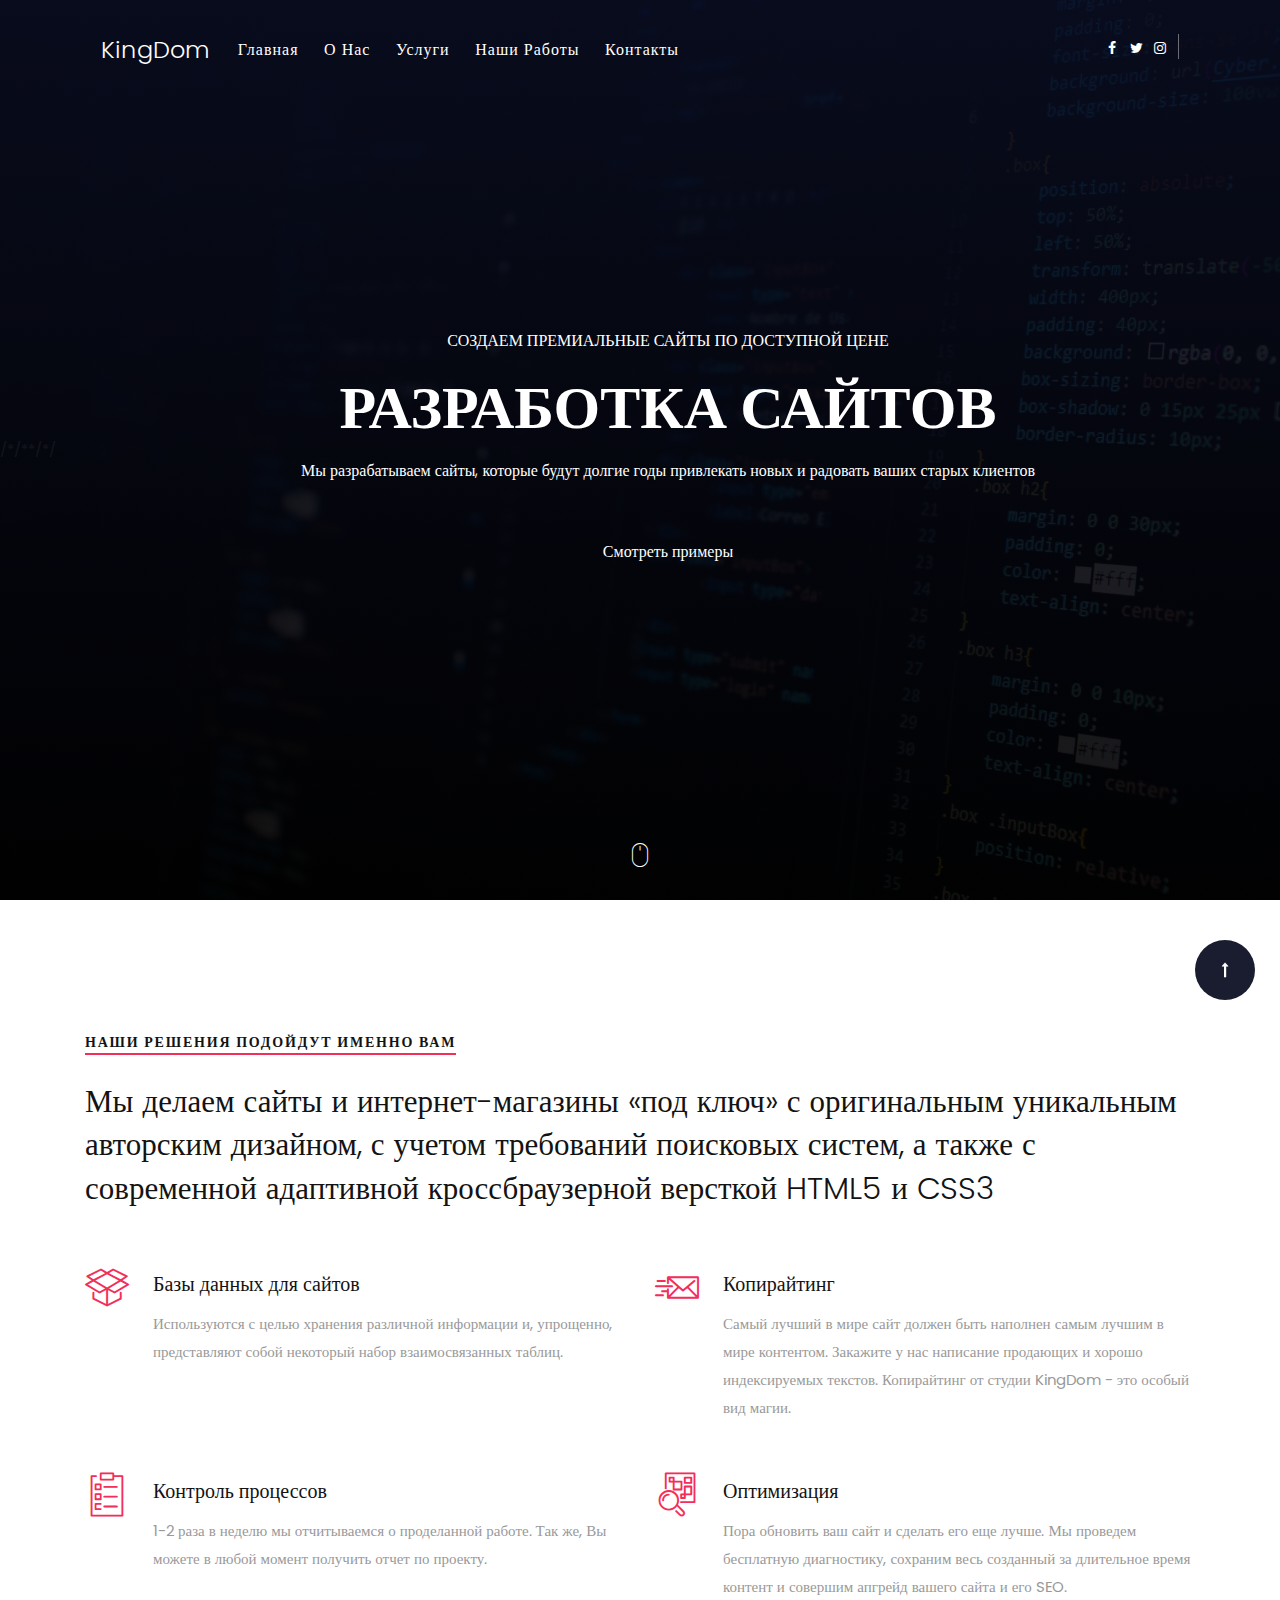
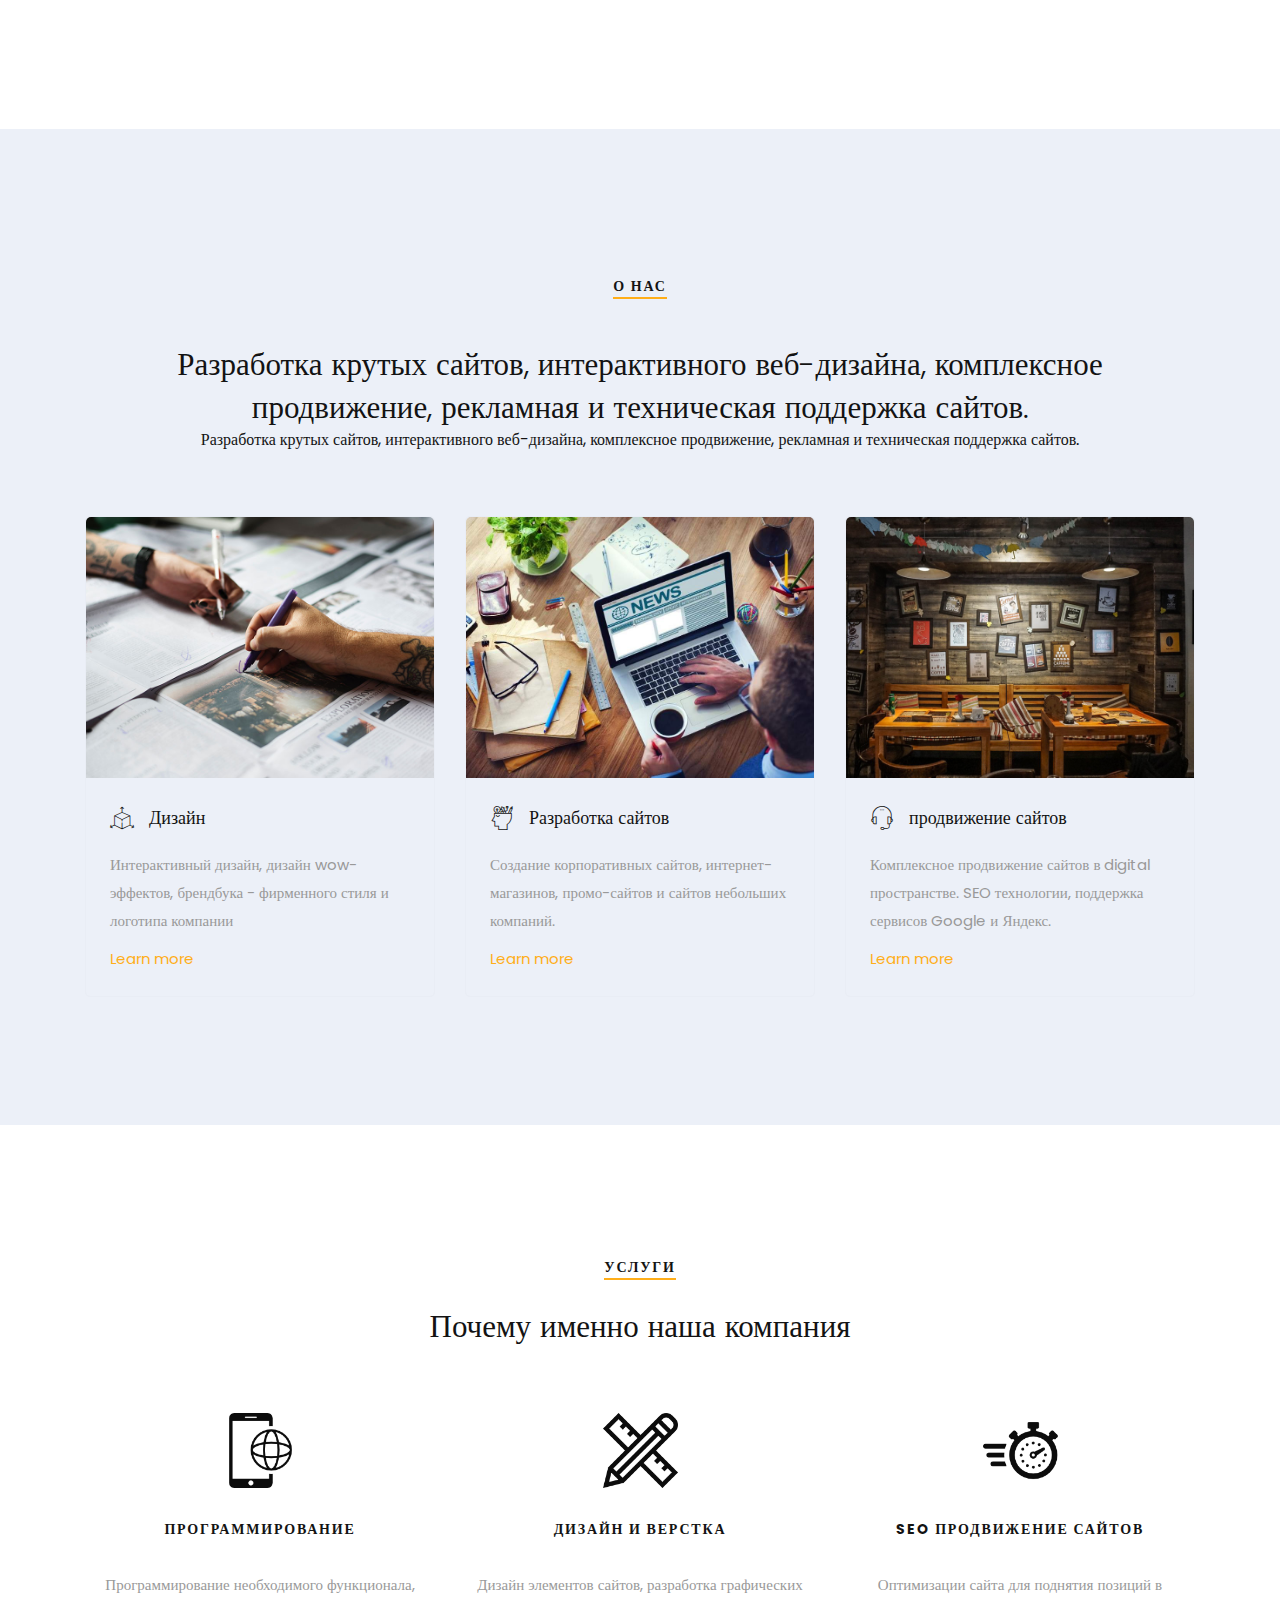
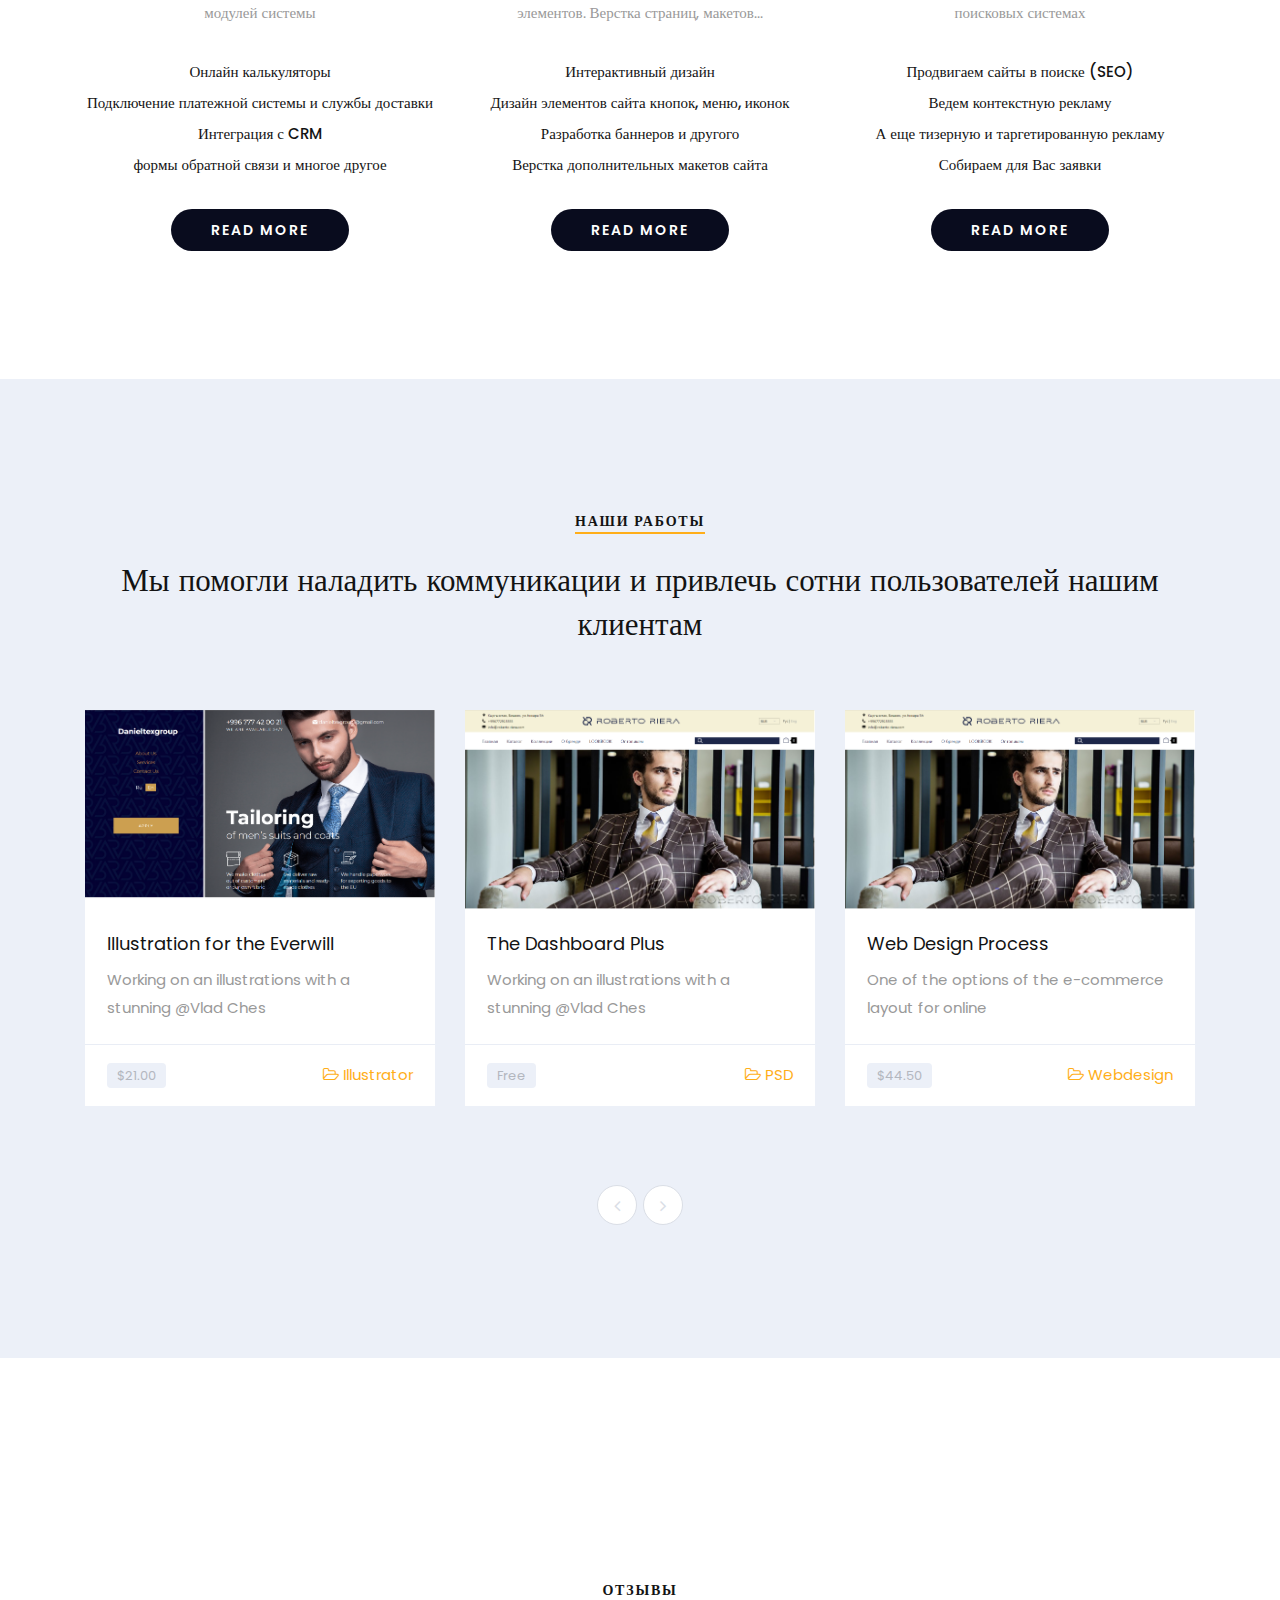
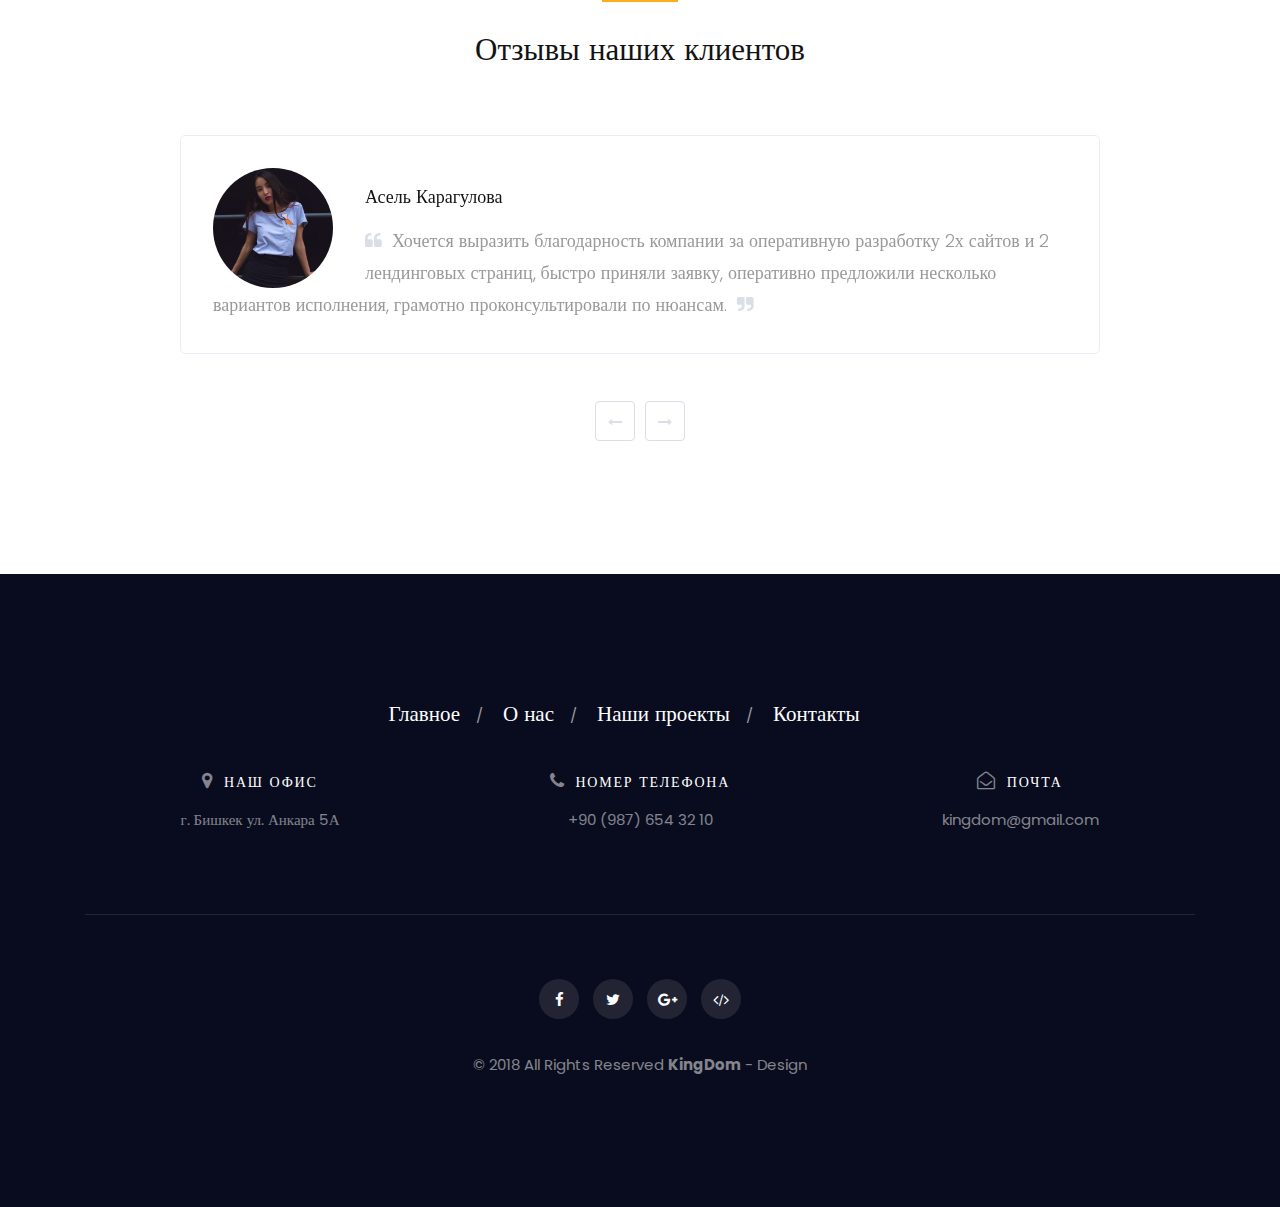
<file: index.html>
<!DOCTYPE html>
<html lang="en">

    <!-- Basic -->
    <meta charset="utf-8">
    <meta http-equiv="X-UA-Compatible" content="IE=edge">
    
    <!-- Mobile Metas -->
    <meta name="viewport" content="width=device-width, initial-scale=1, shrink-to-fit=no">
    
    <!-- Site Metas -->
    <title>KingDom</title>
    <meta name="keywords" content="">
    <meta name="description" content="">
    <meta name="author" content="">
    
    <!-- Site Icons -->
    <link rel="shortcut icon" href="images/favicon.ico" type="image/x-icon" />
    <link rel="apple-touch-icon" href="images/apple-touch-icon.png">
        <!-- All core CSS -->
    <link href="css/bootstrap.css" rel="stylesheet">
    <link href="css/font-awesome.min.css" rel="stylesheet">
    <link href="css/all.css" rel="stylesheet">
    <link href="style.css" rel="stylesheet">
    <link href="css/responsive.css" rel="stylesheet">
    <link href="css/colors.css" rel="stylesheet">

</head>
<body>

    <div id="wrapper">
        <header id="header" class="header transparent-header">
            <div class="container">
                <nav class="navbar navbar-toggleable-md navbar-inverse yamm" id="slide-nav">
                    <a class="navbar-brand" href="/">KingDom</a>
                    <button class="navbar-toggler navbar-toggler-right" type="button" data-toggle="collapse" data-target="#navbarTopMenu"
                        aria-controls="navbarTopMenu" aria-expanded="false" aria-label="Toggle navigation">
                        <span class="navbar-toggler-icon"></span>
                    </button>
                    <div class="collapse navbar-collapse" id="navbarTopMenu">
                        <ul class="navbar-nav mr-auto mt-2 mt-md-auto">
                            <li><a class="nav-link" href="#Home">Главная</a></li>
                            <li><a class="nav-link" href="#first-section">О нас</a></li>
                            <li><a class="nav-link" href="#Services">Услуги</a></li>
                            <li><a class="nav-link" href="#Our-works">Наши работы</a></li>
                            <li><a class="nav-link" href="/ourSite/templates/contacts.html">Контакты</a></li>
                        </ul>
                        <div class="nav navbar-nav ml-auto hidden-md-down hidden-sm-down hidden-xs-down">
                            <div class="head-social">
                                <a href="#" title="Facebook"><i class="fa fa-facebook"></i></a>              
                                <a href="#" title="Twitter"><i class="fa fa-twitter"></i></a>
                                <a href="#" title="Instagram"><i class="fa fa-instagram"></i></a>
                            </div>
                        </div>
                    </div>
                </nav>
            </div><!--/.container inside nav-->
        </header>

        <section class="hero" id="Home">
            /*/*<div class="magnifier grd3"></div>*/*/
            <div class="container">
                <div class="hero-desc">
                    <div class="row">
                        <div class="col-md-12">
                            <h6>СОЗДАЕМ ПРЕМИАЛЬНЫЕ САЙТЫ ПО ДОСТУПНОЙ ЦЕНЕ</h6>
                            <h2>РАЗРАБОТКА САЙТОВ</h2>
                            <p class="lead">Мы разрабатываем сайты, которые будут долгие годы привлекать новых и радовать ваших старых клиентов</p>
                            <a href="#first-section" class="btn btn-light">Смотреть примеры</a>
                        </div>
                    </div>
                </div>
            </div>
            <a href="#first-section" class="bottom-button"><i class="flaticon-mouse"></i></a>

            <div class="top-message alert grd5">
                <div class="container">
                    <div class="row">
                    </div><!-- end row -->
                </div><!-- end container -->
            </div><!-- end top-message -->
        </section><!-- end section -->

        <section class="section">
            <div class="container">
                <div class="section-title cpurple text-left">
                    <h4>Наши решения подойдут именно вам</h4>
                    <h2>Мы делаем сайты и интернет-магазины «под ключ» с оригинальным уникальным авторским дизайном, с учетом требований
                    поисковых систем, а также с современной адаптивной кроссбраузерной версткой HTML5 и CSS3</h2>
                </div><!-- end section-title -->

                <div class="row">
                    <div class="col-lg-6 col-md-6 col-sm-12 col-xs-12">
                        <div class="media service-style-03">
                            <i class="d-flex mr-4 flaticon-open-box"></i>
                            <div class="media-body">
                                <h5 class="mt-0">Базы данных для сайтов</h5>
                                <p>Используются с целью хранения различной информации и, упрощенно, представляют собой некоторый набор взаимосвязанных
                                таблиц.</p>
                            </div><!-- end media-body -->
                        </div><!-- end media -->
                    </div><!-- end col -->

                    <div class="col-lg-6 col-md-6 col-sm-12 col-xs-12">
                        <div class="media service-style-03 mobmartop30">
                            <i class="d-flex mr-4 flaticon-mail-send"></i>
                            <div class="media-body">
                                <h5 class="mt-0">Копирайтинг</h5>
                                <p>Самый лучший в мире сайт должен быть наполнен самым лучшим в мире контентом. Закажите у нас написание продающих и хорошо
                                индексируемых текстов. Копирайтинг от студии KingDom - это особый вид магии.</p>
                            </div><!-- end media-body -->
                        </div><!-- end media -->
                    </div><!-- end col -->
                </div><!-- end row -->

                <hr class="invis1">

                <div class="row">
                    <div class="col-lg-6 col-md-6 col-sm-12 col-xs-12">
                        <div class="media service-style-03">
                            <i class="d-flex mr-4 flaticon-check-list"></i>
                            <div class="media-body">
                                <h5 class="mt-0">Контроль процессов</h5>
                                <p>1-2 раза в неделю мы отчитываемся о проделанной работе. Так же, Вы можете в любой момент получить отчет по проекту.</p>
                            </div><!-- end media-body -->
                        </div><!-- end media -->
                    </div><!-- end col -->

                    <div class="col-lg-6 col-md-6 col-sm-12 col-xs-12">
                        <div class="media service-style-03 mobmartop30">
                            <i class="d-flex mr-4 flaticon-qr-code"></i>
                            <div class="media-body">
                                <h5 class="mt-0">Оптимизация</h5>
                                <p>Пора обновить ваш сайт и сделать его еще лучше. Мы проведем бесплатную диагностику, сохраним весь созданный за
                                длительное время контент и совершим апгрейд вашего сайта и его SEO.</p>
                            </div><!-- end media-body -->
                        </div><!-- end media -->
                    </div><!-- end col -->
                </div><!-- end row -->
            </div><!-- end container -->
        </section><!-- end section -->

        <section id="first-section" class="section lb">
            <div class="container">
                <div class="section-title text-center">
                    <h4 style="margin: 20px">О нас</h4>
                    <h2>Разработка крутых сайтов, интерактивного веб-дизайна, комплексное продвижение, рекламная и техническая поддержка сайтов.</h2>
                    <h6>Разработка крутых сайтов, интерактивного веб-дизайна, комплексное продвижение, рекламная и техническая поддержка сайтов.</h6>
                </div><!-- end section-title -->

                <div class="row">
                    <div class="col-md-4">
                        <div class="service-style-01">
                            <img src="images/about-1.jpg" alt="" class="img-fluid">
                            <div class="service-desc-01">
                                <a href="/templates/contacts.html"><h4><i class="flaticon-3d"></i> Дизайн</h4></a>
                                <p>Интерактивный дизайн, дизайн wow-эффектов, брендбука - фирменного стиля и логотипа компании </p>
                                <a href="/templates/contacts.html" class="readmore">Learn more</a>
                            </div>
                        </div><!-- end service-style-01 -->
                    </div><!-- end col -->

                    <div class="col-md-4 mobmar30">
                        <div class="service-style-01">
                            <img src="images/about-2.jpg" alt="" class="img-fluid">
                            <div class="service-desc-01">
                                <a href="/templates/contacts.html"><h4><i class="flaticon-idea"></i> Разработка сайтов</h4></a>
                                <p>Создание корпоративных сайтов, интернет-магазинов, промо-сайтов и сайтов небольших компаний.</p>
                                <a href="/templates/contacts.html" class="readmore">Learn more</a>
                            </div><!-- end service-style-01 -->
                        </div>
                    </div>

                    <div class="col-md-4">
                        <div class="service-style-01">
                            <img src="images/about-3.jpg" alt="" class="img-fluid">
                            <div class="service-desc-01">
                                <a href="/templates/contacts.html"><h4><i class="flaticon-support"></i> продвижение сайтов</h4></a>
                                <p>Комплексное продвижение сайтов в digital пространстве. SEO технологии, поддержка сервисов Google и Яндекс. </p>
                                <a href="/templates/contacts.html" class="readmore">Learn more</a>                            
                            </div><!-- end service-desc-01 -->
                        </div><!-- end service-style-01 -->
                    </div><!-- end col -->
                </div><!-- end row -->
            </div><!-- end container -->
        </section><!-- end section -->

        <section class="section" id="Services">
            <div class="container">
                <div class="section-title text-center">
                    <h4>Услуги</h4>
                    <h2>Почему именно наша компания</h2>
                </div><!-- end section-title -->
                <div class="row align-items-center">
                    <div class="col-md-4">
                        <div class="service-box text-center">
                            <img src="images/icons/icon_01.png" alt="" class="img-fluid">
                            <h4>Программирование</h4>
                            <p>Программирование необходимого функционала, модулей системы</p>

                            <ul>
                                <li>Онлайн калькуляторы</li>
                                <li>Подключение платежной системы и службы доставки</li>
                                <li>Интеграция с CRM</li>
                                <li>формы обратной связи и многое другое</li>
                            </ul>

                            <a href="#" class="btn btn-primary btn-sm withradius secbtn withicon">Read more <i class="fa fa-long-arrow-right"></i></a>
                        </div><!-- end box -->
                    </div><!-- end col -->

                    <div class="col-md-4 mobmar30">
                        <div class="service-box text-center">
                            <img src="images/icons/icon_02.png" alt="" class="img-fluid">
                            <h4>Дизайн и верстка</h4>
                            <p>Дизайн элементов сайтов, разработка графических элементов. Верстка страниц, макетов...</p>

                            <ul>
                                <li>Интерактивный дизайн</li>
                                <li>Дизайн элементов сайта кнопок, меню, иконок</li>
                                <li>Разработка баннеров и другого</li>
                                <li>Верстка дополнительных макетов сайта</li>    
                            </ul>

                            <a href="#" class="btn btn-primary btn-sm withradius secbtn withicon">Read more <i class="fa fa-long-arrow-right"></i></a>
                        </div><!-- end box -->
                    </div><!-- end col -->

                    <div class="col-md-4">
                        <div class="service-box text-center">
                            <img src="images/icons/icon_03.png" alt="" class="img-fluid">
                            <h4>SEO продвижение сайтов</h4>
                            <p>Оптимизации сайта для поднятия позиций в поисковых системах</p>
                            <ul>
                                <li>Продвигаем сайты в поиске (SEO)​</li>
                                <li>Ведем контекстную рекламу​</li>
                                <li>А еще тизерную и таргетированную рекламу​</li>
                                <li>Собираем для Вас заявки</li>
                            </ul>

                            <a href="#" class="btn btn-primary btn-sm withradius secbtn withicon">Read more <i class="fa fa-long-arrow-right"></i></a>
                        </div><!-- end box -->
                    </div><!-- end col -->
                </div><!-- end row -->
            </div><!-- end container -->
        </section><!-- end section -->

        <!-- <section class="section bt littlepad">
            <div class="container">
                <div class="row align-items-center">
                    <div class="col-md-5">
                        <div class="screen-normal wow slideInLeft">
                            <img src="upload/device_02.png" alt="" class="img-fluid">
                        </div>
                    </div>

                    <div class="col-md-7 mobmartop30">
                        <div class="tagline-v2 padleft30">
                            <h3>Take a Look Around our Outstanding Examples</h3>
                            <p>We designed the most suitable module positions specific to your website needs. Edit your website in just a few steps. All control is in your hands.</p>
                            <a href="#" class="btn btn-gradient grd4 withradius secbtn withicon">See more examples <i class="fa fa-long-arrow-right"></i></a>
                        </div>
                    </div>
                </div>
            </div>
        </section> -->

        <section class="section lb" id="Our-works">
            <div class="container">
                <div class="section-title text-center">
                    <h4>Наши работы</h4>
                    <h2>Мы помогли наладить коммуникации и привлечь сотни пользователей нашим клиентам</h2>
                </div><!-- end section-title -->

                <div id="works_01" class="owl-carousel owl-theme owl-style-02">
                    <div class="owl-work-item">
                        <div class="portfolio-ver-01">
                            <div class="media-element">
                                <img src="images/works-1.jpg" alt="" class="img-fluid">
                            </div><!-- end media -->
                            <div class="portfolio-details"> 
                                <h4><a href="#">Illustration for the Everwill </a></h4>
                                <p>Working on an illustrations with a stunning @Vlad Ches</p>
                            </div><!-- end details -->
                            <div class="portfolio-meta clearfix">
                                <div class="float-left">
                                    <mark>$21.00</mark>
                                </div>
                                <div class="float-right">
                                    <a href="#"><i class="fa fa-folder-open-o"></i> Illustrator</a>
                                </div>
                            </div><!-- end meta -->
                        </div><!-- end portfolio-ver -->
                    </div><!-- end col -->

                    <div class="owl-work-item">
                        <div class="portfolio-ver-01">
                            <div class="media-element">
                                <img src="images/works-2.jpg" alt="" class="img-fluid">
                            </div><!-- end media -->
                            <div class="portfolio-details"> 
                                <h4><a href="#">The Dashboard Plus</a></h4>
                                <p>Working on an illustrations with a stunning @Vlad Ches</p>
                            </div><!-- end details -->
                            <div class="portfolio-meta clearfix">
                                <div class="float-left">
                                    <mark>Free</mark>
                                </div>
                                <div class="float-right">
                                    <a href="#"><i class="fa fa-folder-open-o"></i> PSD</a>
                                </div>
                            </div><!-- end meta -->
                        </div><!-- end portfolio-ver -->
                    </div><!-- end col -->

                    <div class="owl-work-item">
                        <div class="portfolio-ver-01">
                            <div class="media-element">
                                <img src="images/works-2.jpg" alt="" class="img-fluid">
                            </div><!-- end media -->
                            <div class="portfolio-details"> 
                                <h4><a href="#">Web Design Process</a></h4>
                                <p>One of the options of the e-commerce layout for online</p>
                            </div><!-- end details -->
                            <div class="portfolio-meta clearfix">
                                <div class="float-left">
                                    <mark>$44.50</mark>
                                </div>
                                <div class="float-right">
                                    <a href="#"><i class="fa fa-folder-open-o"></i> Webdesign</a>
                                </div>
                            </div><!-- end meta -->
                        </div><!-- end portfolio-ver -->
                    </div><!-- end col -->

                    <div class="owl-work-item">
                        <div class="portfolio-ver-01">
                            <div class="media-element">
                                <img src="upload/work_01.jpg" alt="" class="img-fluid">
                            </div><!-- end media -->
                            <div class="portfolio-details"> 
                                <h4><a href="#">Illustration for the Everwill </a></h4>
                                <p>Working on an illustrations with a stunning @Vlad Ches</p>
                            </div><!-- end details -->
                            <div class="portfolio-meta clearfix">
                                <div class="float-left">
                                    <mark>$21.00</mark>
                                </div>
                                <div class="float-right">
                                    <a href="#"><i class="fa fa-folder-open-o"></i> Illustrator</a>
                                </div>
                            </div><!-- end meta -->
                        </div><!-- end portfolio-ver -->
                    </div><!-- end col -->

                    <div class="owl-work-item">
                        <div class="portfolio-ver-01">
                            <div class="media-element">
                                <img src="upload/work_02.jpg" alt="" class="img-fluid">
                            </div><!-- end media -->
                            <div class="portfolio-details"> 
                                <h4><a href="#">The Dashboard Plus</a></h4>
                                <p>Working on an illustrations with a stunning @Vlad Ches</p>
                            </div><!-- end details -->
                            <div class="portfolio-meta clearfix">
                                <div class="float-left">
                                    <mark>Free</mark>
                                </div>
                                <div class="float-right">
                                    <a href="#"><i class="fa fa-folder-open-o"></i> PSD</a>
                                </div>
                            </div><!-- end meta -->
                        </div><!-- end portfolio-ver -->
                    </div><!-- end col -->

                    <div class="owl-work-item">
                        <div class="portfolio-ver-01">
                            <div class="media-element">
                                <img src="upload/work_03.jpg" alt="" class="img-fluid">
                            </div><!-- end media -->
                            <div class="portfolio-details"> 
                                <h4><a href="#">Web Design Process</a></h4>
                                <p>One of the options of the e-commerce layout for online</p>
                            </div><!-- end details -->
                            <div class="portfolio-meta clearfix">
                                <div class="float-left">
                                    <mark>$21.00</mark>
                                </div>
                                <div class="float-right">
                                    <a href="#"><i class="fa fa-folder-open-o"></i> Webdesign</a>
                                </div>
                            </div><!-- end meta -->
                        </div><!-- end portfolio-ver -->
                    </div><!-- end col -->                    
                </div><!-- end row -->
            </div><!-- end container -->
        </section><!-- end section -->
<!-- 
        <section class="section big-title-area parallax-off" style="background-image: url(upload/parallax_01.jpg);">
            <div class="container">
                <div class="parallax-desc text-center">
                    <div class="row align-items-center">
                        <div class="col-md-8 offset-md-2">
                            <h2>Watch the video & learn why Micrology ideal solution for you</h2>
                            <p class="lead"> Who says customization has to be complicated? Choose from more than 250+ components that are beautifully designed and ready to use. </p>
                            <a href="//www.youtube.com/watch?v=3TC38Ao8h8o" data-lity class="playbutton"><i class="fa fa-play"></i> <small>Micrology Offical Video on Youtube</small></a>
                        </div>
                    </div>
                </div>
            </div>
        </section>
-->

        <!-- <section class="section">
            <div class="container">
                <div class="row align-items-center">
                    <div class="col-md-7">
                        <div class="screen-normal wow slideInLeft">
                            <img src="upload/screen_03.jpg" alt="" class="img-fluid">
                        </div>
                    </div>
                    <div class="col-md-5 mobmartop30">
                        <div class="tagline-v2 padleft30">
                            <h3>is a creative company specializing in the web design and graphic design industry</h3>
                            <p>We designed the most suitable module positions specific to your website needs. Edit your website in just a few steps. All control is in your hands.</p>
                            <a href="#" class="btn btn-orange withradius secbtn withicon">See more examples <i class="fa fa-long-arrow-right"></i></a>
                        </div>
                    </div>
                </div>
            </div>
        </section> -->

        <section class="section">
            <div class="container">
                <!-- <div class="row">
                    <div class="col-md-10 offset-md-1">
                        <div class="message-box grd4 absolute-widget text-center lightcolor">
                            <h3>Daily web graphic design inspirations</h3>
                            <p>We have profitable projects that will interest you if you are an employer or a professional freelancer web designers!</p>
                            <a href="#" class="btn btn-transparent">Opened Jobs</a>
                        </div>
                    </div>
                </div> -->

                <hr class="invis2">

                <div class="section-title text-center">
                    <h4>Отзывы</h4>
                    <h2>Отзывы наших клиентов</h2>
                </div><!-- end section-title -->

                <div class="row">
                    <div class="col-md-10 offset-md-1">
                        <div id="testimonial_01" class="owl-carousel owl-theme owl-style-01">
                            <div class="testi-style-01 clearfix">    
                                <img src="images/ava-1.jpg" alt="" class="img-fluid rounded-circle float-left">
                                <h4>Асель Карагулова</h4>
                                <p>Хочется выразить благодарность компании за оперативную разработку 2х сайтов и 2 лендинговых страниц, быстро приняли
                                заявку, оперативно предложили несколько вариантов исполнения, грамотно проконсультировали по нюансам.</p>
                            </div><!-- end testimonial -->

                            <div class="testi-style-01 clearfix">    
                                <img src="images/ava-2.jpg" alt="" class="img-fluid rounded-circle float-left">
                                <h4>Айкол Рыспек <small>danieltexgroup.com <a href="http://danieltexgroup.com/" title="visit website"><i class="fa fa-link"></i></a></small></h4>
                                <p>Ребята предлагаю оптимальное решение для тех, кто знает чего хочет. Быстро создают страницы и молниеносно реагируют на
                                изменения. </p>
                            </div><!-- end testimonial -->

                            <div class="testi-style-01 clearfix">    
                                <img src="images/ava-3.jpg" alt="" class="img-fluid rounded-circle float-left">
                                <h4>Айдана Жунусова</h4>
                                <p>Огромная благодарность Беке за прекрасный сайт Roberto-Rierra.com! Специалист высокого класса, профессионал своего дела.
                                Приятно работать с человеком, способным воплотить все твои идеи в реальность. Для Олега нет ничего невозможного, если у
                                Вас есть задумка, она обязательно воплотится в жизнь!</p>
                            </div><!-- end testimonial -->

                        </div><!-- end owl -->
                    </div><!-- end col -->
                </div><!-- end row -->
            </div><!-- end container -->
        </section><!-- end section -->

        <footer class="footer section" id="Contact">
            <div class="container"> 
                <div class="row align-items-center">
                    <!-- <div class="col-md-4">
                        <div class="widget">
                            <a href="index.html" title=""><img src="images/flogo.png" class="footer-logo" alt=""></a>
                            <h4 class="widget-title">
                                О KingDom
                            </h4>
                            <div class="about-widget">
                                <p>Наша студия занимается разработкой веб приложений, 
                                   лендингов, дизайном интерфейса.
                                </p>
                            </div>
                        </div>
                    </div> -->
                    <div class="col-md mobmartop30 text-center">
                        <div class="widget">
                            <div class="footer-links">
                                <nav class="foot-link">
                                    <ul>
                                        <li><a href="#header">Главное</a></li>
                                        <li><a href="#first-section">О нас</a></li>
                                        <li><a href="#Our-works">Наши проекты</a></li>
                                        <li><a href="#">Контакты</a></li>
                                    </ul>
                                </nav><!-- end foot -->
                            </div><!-- end links -->

                            <div class="widget">
                                <div class="contact-widget">
                                    <div class="row">
                                        <div class="col-md-4">
                                            <h4 class="widget-title">
                                                <i class="fa fa-map-marker"></i> Наш офис
                                            </h4>  
                                            <p>г. Бишкек ул. Анкара 5А</p>
                                        </div><!-- end col -->

                                        <div class="col-md-4">
                                            <h4 class="widget-title">
                                                <i class="fa fa-phone"></i> Номер телефона
                                            </h4>  
                                            <p>+90 (987) 654 32 10</p>
                                        </div><!-- end col -->

                                        <div class="col-md-4">
                                            <h4 class="widget-title">
                                                <i class="fa fa-envelope-open-o"></i>  Почта
                                            </h4>  
                                            <p>kingdom@gmail.com</p>
                                        </div><!-- end col -->
                                    </div><!-- end row -->
                                </div><!-- end contact-widget -->
                            </div><!-- end widget -->
                        </div><!-- end widget -->
                    </div><!-- end col -->
                </div><!-- end row -->

                <div class="row">
                    <div class="col-md-12 text-center">
                        <div class="footer-social">
                            <div itemscope="" itemtype="http://schema.org/Organization">
                                <a class="social-icon" target="_blank" itemprop="sameAs" href="https://www.facebook.com/htmldotdesign/"><i class="fa fa-facebook"></i></a>
                                <a class="social-icon" target="_blank" itemprop="sameAs" href="https://www.twitter.com/htmldotdesign/"><i class="fa fa-twitter"></i></a>
                                <a class="social-icon" target="_blank" itemprop="sameAs" href="https://plus.google.com/+htmldesign"><i class="fa fa-google-plus"></i></a>
                                <a class="social-icon" target="_blank" itemprop="sameAs" href="https://www.freelancer.com/u/JollyINC"><i class="fa fa-code"></i></a>
                            </div>
                        </div>
                        <div class="footer-copy">
                            <p>© 2018 All Rights Reserved <a href="#"><strong>KingDom</strong></a> - Design<a href="http://index.html"></a></p>
                        </div><!-- end copy -->
                    </div><!-- end col -->
                </div><!-- end row -->
            </div><!-- end container -->
        </footer><!-- end footer -->
    </div><!-- end wrapper -->

    <div class="dmtop"><i class="fa fa-long-arrow-up"></i></div>

    <!-- Core JavaScript
    ================================================== -->
    <script src="js/jquery.min.js"></script>
    <script src="js/bootstrap.min.js"></script>
    <script src="js/all.js"></script>
    <script src="js/custom.js"></script>

</body>
</html>
</file>
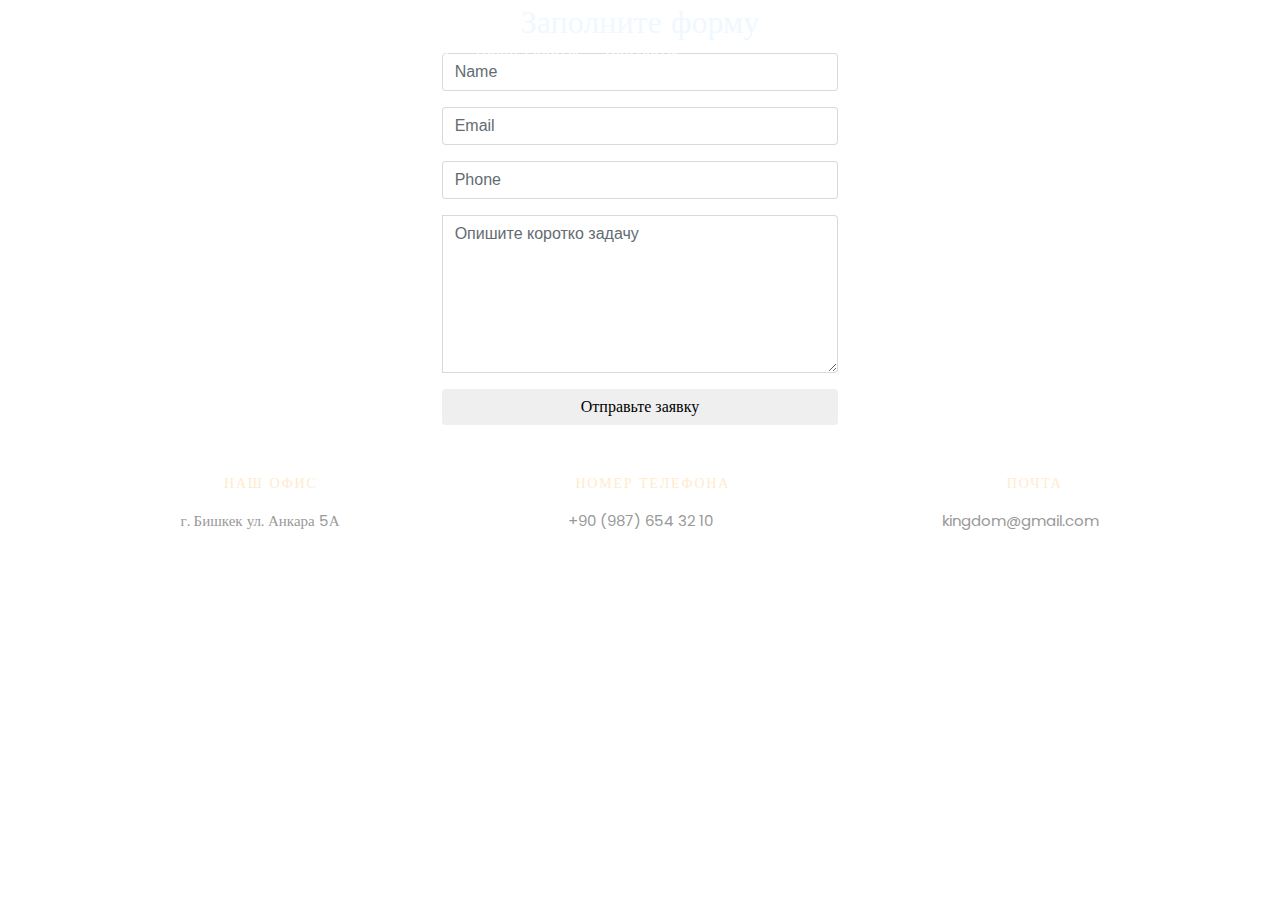
<file: templates/contacts.html>
<!DOCTYPE html>
<html lang="en">

<!-- Basic -->
<meta charset="utf-8">
<meta http-equiv="X-UA-Compatible" content="IE=edge">

<!-- Mobile Metas -->
<meta name="viewport" content="width=device-width, initial-scale=1, shrink-to-fit=no">

<!-- Site Metas -->
<title>KingDom</title>
<meta name="keywords" content="">
<meta name="description" content="">
<meta name="author" content="">

<!-- Site Icons -->
<link rel="shortcut icon" href="images/favicon.ico" type="image/x-icon" />
<link rel="apple-touch-icon" href="images/apple-touch-icon.png">
<!-- All core CSS -->
<link href="../css/bootstrap.css" rel="stylesheet">
<link href="../css/font-awesome.min.css" rel="stylesheet">
<link href="../css/all.css" rel="stylesheet">
<link href="../style.css" rel="stylesheet">
<link href="../css/responsive.css" rel="stylesheet">
<link href="../css/colors.css" rel="stylesheet"> 

</head>

<body>
    <div id="wrapper">
        <header id="header" class="header transparent-header">
            <div class="container">
                <nav class="navbar navbar-toggleable-md navbar-inverse yamm" id="slide-nav">
                    <a class="navbar-brand" href="/">KingDom</a>
                    <button class="navbar-toggler navbar-toggler-right" type="button" data-toggle="collapse" data-target="#navbarTopMenu"
                        aria-controls="navbarTopMenu" aria-expanded="false" aria-label="Toggle navigation">
                        <span class="navbar-toggler-icon"></span>
                    </button>
                    <div class="collapse navbar-collapse" id="navbarTopMenu">
                        <ul class="navbar-nav mr-auto mt-2 mt-md-auto">
                            <li><a class="nav-link" href="/">Главная</a></li>
                            <li><a class="nav-link" href="/#first-section">О нас</a></li>
                            <li><a class="nav-link" href="/#Services">Услуги</a></li>
                            <li><a class="nav-link" href="/#Our-works">Наши работы</a></li>
                            <li><a class="nav-link" href="/templates/contacts.html">Контакты</a></li>
                        </ul>
                        <div class="nav navbar-nav ml-auto hidden-md-down hidden-sm-down hidden-xs-down">
                            <div class="head-social">
                                <a href="#" title="Facebook"><i class="fa fa-facebook"></i></a>
                                <a href="#" title="Twitter"><i class="fa fa-twitter"></i></a>
                                <a href="#" title="Instagram"><i class="fa fa-instagram"></i></a>
                            </div>
                        </div>
                    </div>
                </nav>
            </div>
            <!--/.container inside nav-->
        </header>
        </div>
        <section class="section-contact">
        <div class="container col-lg-8 col-md-12 col-sm-12 col-xs-12 mx-auto" >
            <div class="col-md-8 mx-auto text-center">
                <div class="header-title">
                    <h2 class="wv-heading--subtitle" style="color: aliceblue">
                        Заполните форму
                    </h2>
                </div>
            </div>
            <div class="row">
                <div class="col-md-6 mx-auto">
                    <div class="myform form ">
                        <form action="mail.php" method="POST" name="login">
                            <div class="form-group">
                                <input type="text" name="user_name" class="form-control my-input" id="name" placeholder="Name">
                            </div>
                            <div class="form-group">
                                <input type="email" name="user_email" class="form-control my-input" id="email" placeholder="Email">
                            </div>
                            <div class="form-group">
                                <input type="number" min="0" name="user_phone" id="phone" class="form-control my-input"
                                    placeholder="Phone">
                            </div>
                            <div class="form-group">
                                <div class="input-group mb-2">
                                    <div class="input-group-prepend">
                                        <div class="input-group-text"></div>
                                    </div>
                                    <textarea class="form-control" name="user_message" rows="7" placeholder="Опишите коротко задачу" required></textarea>
                                </div>
                            </div>
                            <div class="text-center ">
                                <button type="submit" class=" btn btn-block send-button tx-tfm">Отправьте заявку</button>
                            </div>
                        </form>
                    </div>
                </div>
            </div>
            </div>
            <div class="container mt-5">
                <div class="row align-items-center">
                    <div class="col-md mobmartop30 text-center">
                        <div class="widget">
                            <div class="widget">
                                <div class="contact-widget">
                                    <div class="row">
                                        <div class="col-md-4">
                                            <h4 class="widget-title" style="color: blanchedalmond">
                                                <i class="fa fa-map-marker"></i> Наш офис
                                            </h4>
                                            <p>г. Бишкек ул. Анкара 5А</p>
                                        </div><!-- end col -->
            
                                        <div class="col-md-4">
                                            <h4 class="widget-title" style="color: blanchedalmond">
                                                <i class="fa fa-phone"></i> Номер телефона
                                            </h4>
                                            <p>+90 (987) 654 32 10</p>
                                        </div><!-- end col -->
            
                                        <div class="col-md-4">
                                            <h4 class="widget-title" style="color: blanchedalmond">
                                                <i class="fa fa-envelope-open-o"></i> Почта
                                            </h4>
                                            <p>kingdom@gmail.com</p>
                                        </div><!-- end col -->
                                    </div><!-- end row -->
                                </div><!-- end contact-widget -->
                            </div><!-- end widget -->
                        </div><!-- end widget -->
                    </div><!-- end col -->
                </div><!-- end row -->
            </div><!-- end container -->
        <div class="dmtop"><i class="fa fa-long-arrow-up"></i></div>
        </section>
    <!-- Core JavaScript ================================================== -->
    <script src="../js/jquery.min.js"></script>
    <script src="../js/bootstrap.min.js"></script>
    <script src="../js/all.js"></script>
    <script src="../js/custom.js"></script>

</body>
</html>
</file>
<file: css/all.css>
/**************************************
    Template Name: Micrology
    Created By: HTML.Design
    https://html.design
**************************************/

/**************************************
ANIMATE
**************************************/

@charset "UTF-8";.animated{animation-duration:1s;animation-fill-mode:both}.animated.infinite{animation-iteration-count:infinite}.animated.hinge{animation-duration:2s}.animated.flipOutX,.animated.flipOutY,.animated.bounceIn,.animated.bounceOut{animation-duration:.75s}@keyframes bounce{from,20%,53%,80%,to{animation-timing-function:cubic-bezier(0.215,0.610,0.355,1.000);transform:translate3d(0,0,0)}40%,43%{animation-timing-function:cubic-bezier(0.755,0.050,0.855,0.060);transform:translate3d(0,-30px,0)}70%{animation-timing-function:cubic-bezier(0.755,0.050,0.855,0.060);transform:translate3d(0,-15px,0)}90%{transform:translate3d(0,-4px,0)}}.bounce{animation-name:bounce;transform-origin:center bottom}@keyframes flash{from,50%,to{opacity:1}25%,75%{opacity:0}}.flash{animation-name:flash}@keyframes pulse{from{transform:scale3d(1,1,1)}50%{transform:scale3d(1.05,1.05,1.05)}to{transform:scale3d(1,1,1)}}.pulse{animation-name:pulse}@keyframes rubberBand{from{transform:scale3d(1,1,1)}30%{transform:scale3d(1.25,0.75,1)}40%{transform:scale3d(0.75,1.25,1)}50%{transform:scale3d(1.15,0.85,1)}65%{transform:scale3d(.95,1.05,1)}75%{transform:scale3d(1.05,.95,1)}to{transform:scale3d(1,1,1)}}.rubberBand{animation-name:rubberBand}@keyframes shake{from,to{transform:translate3d(0,0,0)}10%,30%,50%,70%,90%{transform:translate3d(-10px,0,0)}20%,40%,60%,80%{transform:translate3d(10px,0,0)}}.shake{animation-name:shake}@keyframes headShake{0%{transform:translateX(0)}6.5%{transform:translateX(-6px) rotateY(-9deg)}18.5%{transform:translateX(5px) rotateY(7deg)}31.5%{transform:translateX(-3px) rotateY(-5deg)}43.5%{transform:translateX(2px) rotateY(3deg)}50%{transform:translateX(0)}}.headShake{animation-timing-function:ease-in-out;animation-name:headShake}@keyframes swing{20%{transform:rotate3d(0,0,1,15deg)}40%{transform:rotate3d(0,0,1,-10deg)}60%{transform:rotate3d(0,0,1,5deg)}80%{transform:rotate3d(0,0,1,-5deg)}to{transform:rotate3d(0,0,1,0deg)}}.swing{transform-origin:top center;animation-name:swing}@keyframes tada{from{transform:scale3d(1,1,1)}10%,20%{transform:scale3d(.9,.9,.9) rotate3d(0,0,1,-3deg)}30%,50%,70%,90%{transform:scale3d(1.1,1.1,1.1) rotate3d(0,0,1,3deg)}40%,60%,80%{transform:scale3d(1.1,1.1,1.1) rotate3d(0,0,1,-3deg)}to{transform:scale3d(1,1,1)}}.tada{animation-name:tada}@keyframes wobble{from{transform:none}15%{transform:translate3d(-25%,0,0) rotate3d(0,0,1,-5deg)}30%{transform:translate3d(20%,0,0) rotate3d(0,0,1,3deg)}45%{transform:translate3d(-15%,0,0) rotate3d(0,0,1,-3deg)}60%{transform:translate3d(10%,0,0) rotate3d(0,0,1,2deg)}75%{transform:translate3d(-5%,0,0) rotate3d(0,0,1,-1deg)}to{transform:none}}.wobble{animation-name:wobble}@keyframes jello{from,11.1%,to{transform:none}22.2%{transform:skewX(-12.5deg) skewY(-12.5deg)}33.3%{transform:skewX(6.25deg) skewY(6.25deg)}44.4%{transform:skewX(-3.125deg) skewY(-3.125deg)}55.5%{transform:skewX(1.5625deg) skewY(1.5625deg)}66.6%{transform:skewX(-0.78125deg) skewY(-0.78125deg)}77.7%{transform:skewX(0.390625deg) skewY(0.390625deg)}88.8%{transform:skewX(-0.1953125deg) skewY(-0.1953125deg)}}.jello{animation-name:jello;transform-origin:center}@keyframes bounceIn{from,20%,40%,60%,80%,to{animation-timing-function:cubic-bezier(0.215,0.610,0.355,1.000)}0%{opacity:0;transform:scale3d(.3,.3,.3)}20%{transform:scale3d(1.1,1.1,1.1)}40%{transform:scale3d(.9,.9,.9)}60%{opacity:1;transform:scale3d(1.03,1.03,1.03)}80%{transform:scale3d(.97,.97,.97)}to{opacity:1;transform:scale3d(1,1,1)}}.bounceIn{animation-name:bounceIn}@keyframes bounceInDown{from,60%,75%,90%,to{animation-timing-function:cubic-bezier(0.215,0.610,0.355,1.000)}0%{opacity:0;transform:translate3d(0,-3000px,0)}60%{opacity:1;transform:translate3d(0,25px,0)}75%{transform:translate3d(0,-10px,0)}90%{transform:translate3d(0,5px,0)}to{transform:none}}.bounceInDown{animation-name:bounceInDown}@keyframes bounceInLeft{from,60%,75%,90%,to{animation-timing-function:cubic-bezier(0.215,0.610,0.355,1.000)}0%{opacity:0;transform:translate3d(-3000px,0,0)}60%{opacity:1;transform:translate3d(25px,0,0)}75%{transform:translate3d(-10px,0,0)}90%{transform:translate3d(5px,0,0)}to{transform:none}}.bounceInLeft{animation-name:bounceInLeft}@keyframes bounceInRight{from,60%,75%,90%,to{animation-timing-function:cubic-bezier(0.215,0.610,0.355,1.000)}from{opacity:0;transform:translate3d(3000px,0,0)}60%{opacity:1;transform:translate3d(-25px,0,0)}75%{transform:translate3d(10px,0,0)}90%{transform:translate3d(-5px,0,0)}to{transform:none}}.bounceInRight{animation-name:bounceInRight}@keyframes bounceInUp{from,60%,75%,90%,to{animation-timing-function:cubic-bezier(0.215,0.610,0.355,1.000)}from{opacity:0;transform:translate3d(0,3000px,0)}60%{opacity:1;transform:translate3d(0,-20px,0)}75%{transform:translate3d(0,10px,0)}90%{transform:translate3d(0,-5px,0)}to{transform:translate3d(0,0,0)}}.bounceInUp{animation-name:bounceInUp}@keyframes bounceOut{20%{transform:scale3d(.9,.9,.9)}50%,55%{opacity:1;transform:scale3d(1.1,1.1,1.1)}to{opacity:0;transform:scale3d(.3,.3,.3)}}.bounceOut{animation-name:bounceOut}@keyframes bounceOutDown{20%{transform:translate3d(0,10px,0)}40%,45%{opacity:1;transform:translate3d(0,-20px,0)}to{opacity:0;transform:translate3d(0,2000px,0)}}.bounceOutDown{animation-name:bounceOutDown}@keyframes bounceOutLeft{20%{opacity:1;transform:translate3d(20px,0,0)}to{opacity:0;transform:translate3d(-2000px,0,0)}}.bounceOutLeft{animation-name:bounceOutLeft}@keyframes bounceOutRight{20%{opacity:1;transform:translate3d(-20px,0,0)}to{opacity:0;transform:translate3d(2000px,0,0)}}.bounceOutRight{animation-name:bounceOutRight}@keyframes bounceOutUp{20%{transform:translate3d(0,-10px,0)}40%,45%{opacity:1;transform:translate3d(0,20px,0)}to{opacity:0;transform:translate3d(0,-2000px,0)}}.bounceOutUp{animation-name:bounceOutUp}@keyframes fadeIn{from{opacity:0}to{opacity:1}}.fadeIn{animation-name:fadeIn}@keyframes fadeInDown{from{opacity:0;transform:translate3d(0,-100%,0)}to{opacity:1;transform:none}}.fadeInDown{animation-name:fadeInDown}@keyframes fadeInDownBig{from{opacity:0;transform:translate3d(0,-2000px,0)}to{opacity:1;transform:none}}.fadeInDownBig{animation-name:fadeInDownBig}@keyframes fadeInLeft{from{opacity:0;transform:translate3d(-100%,0,0)}to{opacity:1;transform:none}}.fadeInLeft{animation-name:fadeInLeft}@keyframes fadeInLeftBig{from{opacity:0;transform:translate3d(-2000px,0,0)}to{opacity:1;transform:none}}.fadeInLeftBig{animation-name:fadeInLeftBig}@keyframes fadeInRight{from{opacity:0;transform:translate3d(100%,0,0)}to{opacity:1;transform:none}}.fadeInRight{animation-name:fadeInRight}@keyframes fadeInRightBig{from{opacity:0;transform:translate3d(2000px,0,0)}to{opacity:1;transform:none}}.fadeInRightBig{animation-name:fadeInRightBig}@keyframes fadeInUp{from{opacity:0;transform:translate3d(0,100%,0)}to{opacity:1;transform:none}}.fadeInUp{animation-name:fadeInUp}@keyframes fadeInUpBig{from{opacity:0;transform:translate3d(0,2000px,0)}to{opacity:1;transform:none}}.fadeInUpBig{animation-name:fadeInUpBig}@keyframes fadeOut{from{opacity:1}to{opacity:0}}.fadeOut{animation-name:fadeOut}@keyframes fadeOutDown{from{opacity:1}to{opacity:0;transform:translate3d(0,100%,0)}}.fadeOutDown{animation-name:fadeOutDown}@keyframes fadeOutDownBig{from{opacity:1}to{opacity:0;transform:translate3d(0,2000px,0)}}.fadeOutDownBig{animation-name:fadeOutDownBig}@keyframes fadeOutLeft{from{opacity:1}to{opacity:0;transform:translate3d(-100%,0,0)}}.fadeOutLeft{animation-name:fadeOutLeft}@keyframes fadeOutLeftBig{from{opacity:1}to{opacity:0;transform:translate3d(-2000px,0,0)}}.fadeOutLeftBig{animation-name:fadeOutLeftBig}@keyframes fadeOutRight{from{opacity:1}to{opacity:0;transform:translate3d(100%,0,0)}}.fadeOutRight{animation-name:fadeOutRight}@keyframes fadeOutRightBig{from{opacity:1}to{opacity:0;transform:translate3d(2000px,0,0)}}.fadeOutRightBig{animation-name:fadeOutRightBig}@keyframes fadeOutUp{from{opacity:1}to{opacity:0;transform:translate3d(0,-100%,0)}}.fadeOutUp{animation-name:fadeOutUp}@keyframes fadeOutUpBig{from{opacity:1}to{opacity:0;transform:translate3d(0,-2000px,0)}}.fadeOutUpBig{animation-name:fadeOutUpBig}@keyframes flip{from{transform:perspective(400px) rotate3d(0,1,0,-360deg);animation-timing-function:ease-out}40%{transform:perspective(400px) translate3d(0,0,150px) rotate3d(0,1,0,-190deg);animation-timing-function:ease-out}50%{transform:perspective(400px) translate3d(0,0,150px) rotate3d(0,1,0,-170deg);animation-timing-function:ease-in}80%{transform:perspective(400px) scale3d(.95,.95,.95);animation-timing-function:ease-in}to{transform:perspective(400px);animation-timing-function:ease-in}}.animated.flip{-webkit-backface-visibility:visible;backface-visibility:visible;animation-name:flip}@keyframes flipInX{from{transform:perspective(400px) rotate3d(1,0,0,90deg);animation-timing-function:ease-in;opacity:0}40%{transform:perspective(400px) rotate3d(1,0,0,-20deg);animation-timing-function:ease-in}60%{transform:perspective(400px) rotate3d(1,0,0,10deg);opacity:1}80%{transform:perspective(400px) rotate3d(1,0,0,-5deg)}to{transform:perspective(400px)}}.flipInX{-webkit-backface-visibility:visible!important;backface-visibility:visible!important;animation-name:flipInX}@keyframes flipInY{from{transform:perspective(400px) rotate3d(0,1,0,90deg);animation-timing-function:ease-in;opacity:0}40%{transform:perspective(400px) rotate3d(0,1,0,-20deg);animation-timing-function:ease-in}60%{transform:perspective(400px) rotate3d(0,1,0,10deg);opacity:1}80%{transform:perspective(400px) rotate3d(0,1,0,-5deg)}to{transform:perspective(400px)}}.flipInY{-webkit-backface-visibility:visible!important;backface-visibility:visible!important;animation-name:flipInY}@keyframes flipOutX{from{transform:perspective(400px)}30%{transform:perspective(400px) rotate3d(1,0,0,-20deg);opacity:1}to{transform:perspective(400px) rotate3d(1,0,0,90deg);opacity:0}}.flipOutX{animation-name:flipOutX;-webkit-backface-visibility:visible!important;backface-visibility:visible!important}@keyframes flipOutY{from{transform:perspective(400px)}30%{transform:perspective(400px) rotate3d(0,1,0,-15deg);opacity:1}to{transform:perspective(400px) rotate3d(0,1,0,90deg);opacity:0}}.flipOutY{-webkit-backface-visibility:visible!important;backface-visibility:visible!important;animation-name:flipOutY}@keyframes lightSpeedIn{from{transform:translate3d(100%,0,0) skewX(-30deg);opacity:0}60%{transform:skewX(20deg);opacity:1}80%{transform:skewX(-5deg);opacity:1}to{transform:none;opacity:1}}.lightSpeedIn{animation-name:lightSpeedIn;animation-timing-function:ease-out}@keyframes lightSpeedOut{from{opacity:1}to{transform:translate3d(100%,0,0) skewX(30deg);opacity:0}}.lightSpeedOut{animation-name:lightSpeedOut;animation-timing-function:ease-in}@keyframes rotateIn{from{transform-origin:center;transform:rotate3d(0,0,1,-200deg);opacity:0}to{transform-origin:center;transform:none;opacity:1}}.rotateIn{animation-name:rotateIn}@keyframes rotateInDownLeft{from{transform-origin:left bottom;transform:rotate3d(0,0,1,-45deg);opacity:0}to{transform-origin:left bottom;transform:none;opacity:1}}.rotateInDownLeft{animation-name:rotateInDownLeft}@keyframes rotateInDownRight{from{transform-origin:right bottom;transform:rotate3d(0,0,1,45deg);opacity:0}to{transform-origin:right bottom;transform:none;opacity:1}}.rotateInDownRight{animation-name:rotateInDownRight}@keyframes rotateInUpLeft{from{transform-origin:left bottom;transform:rotate3d(0,0,1,45deg);opacity:0}to{transform-origin:left bottom;transform:none;opacity:1}}.rotateInUpLeft{animation-name:rotateInUpLeft}@keyframes rotateInUpRight{from{transform-origin:right bottom;transform:rotate3d(0,0,1,-90deg);opacity:0}to{transform-origin:right bottom;transform:none;opacity:1}}.rotateInUpRight{animation-name:rotateInUpRight}@keyframes rotateOut{from{transform-origin:center;opacity:1}to{transform-origin:center;transform:rotate3d(0,0,1,200deg);opacity:0}}.rotateOut{animation-name:rotateOut}@keyframes rotateOutDownLeft{from{transform-origin:left bottom;opacity:1}to{transform-origin:left bottom;transform:rotate3d(0,0,1,45deg);opacity:0}}.rotateOutDownLeft{animation-name:rotateOutDownLeft}@keyframes rotateOutDownRight{from{transform-origin:right bottom;opacity:1}to{transform-origin:right bottom;transform:rotate3d(0,0,1,-45deg);opacity:0}}.rotateOutDownRight{animation-name:rotateOutDownRight}@keyframes rotateOutUpLeft{from{transform-origin:left bottom;opacity:1}to{transform-origin:left bottom;transform:rotate3d(0,0,1,-45deg);opacity:0}}.rotateOutUpLeft{animation-name:rotateOutUpLeft}@keyframes rotateOutUpRight{from{transform-origin:right bottom;opacity:1}to{transform-origin:right bottom;transform:rotate3d(0,0,1,90deg);opacity:0}}.rotateOutUpRight{animation-name:rotateOutUpRight}@keyframes hinge{0%{transform-origin:top left;animation-timing-function:ease-in-out}20%,60%{transform:rotate3d(0,0,1,80deg);transform-origin:top left;animation-timing-function:ease-in-out}40%,80%{transform:rotate3d(0,0,1,60deg);transform-origin:top left;animation-timing-function:ease-in-out;opacity:1}to{transform:translate3d(0,700px,0);opacity:0}}.hinge{animation-name:hinge}@keyframes jackInTheBox{from{opacity:0;transform:scale(0.1) rotate(30deg);transform-origin:center bottom}50%{transform:rotate(-10deg)}70%{transform:rotate(3deg)}to{opacity:1;transform:scale(1)}}.jackInTheBox{animation-name:jackInTheBox}@keyframes rollIn{from{opacity:0;transform:translate3d(-100%,0,0) rotate3d(0,0,1,-120deg)}to{opacity:1;transform:none}}.rollIn{animation-name:rollIn}@keyframes rollOut{from{opacity:1}to{opacity:0;transform:translate3d(100%,0,0) rotate3d(0,0,1,120deg)}}.rollOut{animation-name:rollOut}@keyframes zoomIn{from{opacity:0;transform:scale3d(.3,.3,.3)}50%{opacity:1}}.zoomIn{animation-name:zoomIn}@keyframes zoomInDown{from{opacity:0;transform:scale3d(.1,.1,.1) translate3d(0,-1000px,0);animation-timing-function:cubic-bezier(0.550,0.055,0.675,0.190)}60%{opacity:1;transform:scale3d(.475,.475,.475) translate3d(0,60px,0);animation-timing-function:cubic-bezier(0.175,0.885,0.320,1)}}.zoomInDown{animation-name:zoomInDown}@keyframes zoomInLeft{from{opacity:0;transform:scale3d(.1,.1,.1) translate3d(-1000px,0,0);animation-timing-function:cubic-bezier(0.550,0.055,0.675,0.190)}60%{opacity:1;transform:scale3d(.475,.475,.475) translate3d(10px,0,0);animation-timing-function:cubic-bezier(0.175,0.885,0.320,1)}}.zoomInLeft{animation-name:zoomInLeft}@keyframes zoomInRight{from{opacity:0;transform:scale3d(.1,.1,.1) translate3d(1000px,0,0);animation-timing-function:cubic-bezier(0.550,0.055,0.675,0.190)}60%{opacity:1;transform:scale3d(.475,.475,.475) translate3d(-10px,0,0);animation-timing-function:cubic-bezier(0.175,0.885,0.320,1)}}.zoomInRight{animation-name:zoomInRight}@keyframes zoomInUp{from{opacity:0;transform:scale3d(.1,.1,.1) translate3d(0,1000px,0);animation-timing-function:cubic-bezier(0.550,0.055,0.675,0.190)}60%{opacity:1;transform:scale3d(.475,.475,.475) translate3d(0,-60px,0);animation-timing-function:cubic-bezier(0.175,0.885,0.320,1)}}.zoomInUp{animation-name:zoomInUp}@keyframes zoomOut{from{opacity:1}50%{opacity:0;transform:scale3d(.3,.3,.3)}to{opacity:0}}.zoomOut{animation-name:zoomOut}@keyframes zoomOutDown{40%{opacity:1;transform:scale3d(.475,.475,.475) translate3d(0,-60px,0);animation-timing-function:cubic-bezier(0.550,0.055,0.675,0.190)}to{opacity:0;transform:scale3d(.1,.1,.1) translate3d(0,2000px,0);transform-origin:center bottom;animation-timing-function:cubic-bezier(0.175,0.885,0.320,1)}}.zoomOutDown{animation-name:zoomOutDown}@keyframes zoomOutLeft{40%{opacity:1;transform:scale3d(.475,.475,.475) translate3d(42px,0,0)}to{opacity:0;transform:scale(.1) translate3d(-2000px,0,0);transform-origin:left center}}.zoomOutLeft{animation-name:zoomOutLeft}@keyframes zoomOutRight{40%{opacity:1;transform:scale3d(.475,.475,.475) translate3d(-42px,0,0)}to{opacity:0;transform:scale(.1) translate3d(2000px,0,0);transform-origin:right center}}.zoomOutRight{animation-name:zoomOutRight}@keyframes zoomOutUp{40%{opacity:1;transform:scale3d(.475,.475,.475) translate3d(0,60px,0);animation-timing-function:cubic-bezier(0.550,0.055,0.675,0.190)}to{opacity:0;transform:scale3d(.1,.1,.1) translate3d(0,-2000px,0);transform-origin:center bottom;animation-timing-function:cubic-bezier(0.175,0.885,0.320,1)}}.zoomOutUp{animation-name:zoomOutUp}@keyframes slideInDown{from{transform:translate3d(0,-100%,0);visibility:visible}to{transform:translate3d(0,0,0)}}.slideInDown{animation-name:slideInDown}@keyframes slideInLeft{from{transform:translate3d(-100%,0,0);visibility:visible}to{transform:translate3d(0,0,0)}}.slideInLeft{animation-name:slideInLeft}@keyframes slideInRight{from{transform:translate3d(100%,0,0);visibility:visible}to{transform:translate3d(0,0,0)}}.slideInRight{animation-name:slideInRight}@keyframes slideInUp{from{transform:translate3d(0,100%,0);visibility:visible}to{transform:translate3d(0,0,0)}}.slideInUp{animation-name:slideInUp}@keyframes slideOutDown{from{transform:translate3d(0,0,0)}to{visibility:hidden;transform:translate3d(0,100%,0)}}.slideOutDown{animation-name:slideOutDown}@keyframes slideOutLeft{from{transform:translate3d(0,0,0)}to{visibility:hidden;transform:translate3d(-100%,0,0)}}.slideOutLeft{animation-name:slideOutLeft}@keyframes slideOutRight{from{transform:translate3d(0,0,0)}to{visibility:hidden;transform:translate3d(100%,0,0)}}.slideOutRight{animation-name:slideOutRight}@keyframes slideOutUp{from{transform:translate3d(0,0,0)}to{visibility:hidden;transform:translate3d(0,-100%,0)}}.slideOutUp{animation-name:slideOutUp}


/**************************************
CAROUSEL
**************************************/

.owl-carousel,.owl-carousel .owl-item{-webkit-tap-highlight-color:transparent;position:relative}.owl-carousel{display:none;width:100%;z-index:1}.owl-carousel .owl-stage{position:relative;-ms-touch-action:pan-Y;-moz-backface-visibility:hidden}.owl-carousel .owl-stage:after{content:".";display:block;clear:both;visibility:hidden;line-height:0;height:0}.owl-carousel .owl-stage-outer{position:relative;overflow:hidden;-webkit-transform:translate3d(0,0,0)}.owl-carousel .owl-item,.owl-carousel .owl-wrapper{-webkit-backface-visibility:hidden;-moz-backface-visibility:hidden;-ms-backface-visibility:hidden;-webkit-transform:translate3d(0,0,0);-moz-transform:translate3d(0,0,0);-ms-transform:translate3d(0,0,0)}.owl-carousel .owl-item{min-height:1px;float:left;-webkit-backface-visibility:hidden;-webkit-touch-callout:none}.owl-carousel .owl-item img{display:block;width:100%}.owl-carousel .owl-dots.disabled,.owl-carousel .owl-nav.disabled{display:none}.no-js .owl-carousel,.owl-carousel.owl-loaded{display:block}.owl-carousel .owl-dot,.owl-carousel .owl-nav .owl-next,.owl-carousel .owl-nav .owl-prev{cursor:pointer;cursor:hand;-webkit-user-select:none;-khtml-user-select:none;-moz-user-select:none;-ms-user-select:none;user-select:none}.owl-carousel.owl-loading{opacity:0;display:block}.owl-carousel.owl-hidden{opacity:0}.owl-carousel.owl-refresh .owl-item{visibility:hidden}.owl-carousel.owl-drag .owl-item{-webkit-user-select:none;-moz-user-select:none;-ms-user-select:none;user-select:none}.owl-carousel.owl-grab{cursor:move;cursor:grab}.owl-carousel.owl-rtl{direction:rtl}.owl-carousel.owl-rtl .owl-item{float:right}.owl-carousel .animated{animation-duration:1s;animation-fill-mode:both}.owl-carousel .owl-animated-in{z-index:0}.owl-carousel .owl-animated-out{z-index:1}.owl-carousel .fadeOut{animation-name:fadeOut}@keyframes fadeOut{0%{opacity:1}100%{opacity:0}}.owl-height{transition:height .5s ease-in-out}.owl-carousel .owl-item .owl-lazy{opacity:0;transition:opacity .4s ease}.owl-carousel .owl-item img.owl-lazy{transform-style:preserve-3d}.owl-carousel .owl-video-wrapper{position:relative;height:100%;background:#000}.owl-carousel .owl-video-play-icon{position:absolute;height:80px;width:80px;left:50%;top:50%;margin-left:-40px;margin-top:-40px;background:url(owl.video.play.png) no-repeat;cursor:pointer;z-index:1;-webkit-backface-visibility:hidden;transition:transform .1s ease}.owl-carousel .owl-video-play-icon:hover{-ms-transform:scale(1.3,1.3);transform:scale(1.3,1.3)}.owl-carousel .owl-video-playing .owl-video-play-icon,.owl-carousel .owl-video-playing .owl-video-tn{display:none}.owl-carousel .owl-video-tn{opacity:0;height:100%;background-position:center center;background-repeat:no-repeat;background-size:contain;transition:opacity .4s ease}.owl-carousel .owl-video-frame{position:relative;z-index:1;height:100%;width:100%}

.owl-theme .owl-dots,.owl-theme .owl-nav{text-align:center;-webkit-tap-highlight-color:transparent}.owl-theme .owl-nav{margin-top:10px}.owl-theme .owl-nav [class*=owl-]{color:#FFF;font-size:14px;margin:5px;padding:4px 7px;background:#D6D6D6;display:inline-block;cursor:pointer;border-radius:3px}.owl-theme .owl-nav [class*=owl-]:hover{background:#869791;color:#FFF;text-decoration:none}.owl-theme .owl-nav .disabled{opacity:.5;cursor:default}.owl-theme .owl-nav.disabled+.owl-dots{margin-top:10px}.owl-theme .owl-dots .owl-dot{display:inline-block;zoom:1}.owl-theme .owl-dots .owl-dot span{width:10px;height:10px;margin:5px 7px;background:#D6D6D6;display:block;-webkit-backface-visibility:visible;transition:opacity .2s ease;border-radius:30px}.owl-theme .owl-dots .owl-dot.active span,.owl-theme .owl-dots .owl-dot:hover span{background:#869791}

.owl-style-01 .owl-nav [class*="owl-"] {
    border-radius: 4px;
    color: #dadee6;
    background-color: #ffffff;
    cursor: pointer;
    display: inline-block;
    border:1px solid #dadee6;
    font-size: 14px;
    height: 40px;
    line-height: 40px;
    margin: 5px;
    padding: 0;
    width: 40px;
}

.owl-style-02 .owl-nav [class*="owl-"] {
    border-radius: 40px;
    color: #dadee6;
    background-color: #ffffff;
    cursor: pointer;
    display: inline-block;
    border:1px solid #dadee6;
    font-size: 18px;
    height: 40px;
    line-height: 40px;
    margin: 5px 3px;
    padding: 0;
    width: 40px;
}

/**************************************
LIGHTBOX
**************************************/

.lity{z-index:9990;position:fixed;top:0;right:0;bottom:0;left:0;white-space:nowrap;background:#0b0b0b;background:rgba(0,0,0,0.9);outline:none!important;opacity:0;-webkit-transition:opacity .3s ease;-o-transition:opacity .3s ease;transition:opacity .3s ease}.lity.lity-opened{opacity:1}.lity.lity-closed{opacity:0}.lity *{-webkit-box-sizing:border-box;-moz-box-sizing:border-box;box-sizing:border-box}.lity-wrap{z-index:9990;position:fixed;top:0;right:0;bottom:0;left:0;text-align:center;outline:none!important}.lity-wrap:before{content:'';display:inline-block;height:100%;vertical-align:middle;margin-right:-.25em}.lity-loader{z-index:9991;color:#fff;position:absolute;top:50%;margin-top:-.8em;width:100%;text-align:center;font-size:14px;font-family:Arial,Helvetica,sans-serif;opacity:0;-webkit-transition:opacity .3s ease;-o-transition:opacity .3s ease;transition:opacity .3s ease}.lity-loading .lity-loader{opacity:1}.lity-container{z-index:9992;position:relative;text-align:left;vertical-align:middle;display:inline-block;white-space:normal;max-width:100%;max-height:100%;outline:none!important}.lity-content{z-index:9993;width:100%;-webkit-transform:scale(1);-ms-transform:scale(1);-o-transform:scale(1);transform:scale(1);-webkit-transition:-webkit-transform .3s ease;transition:-webkit-transform .3s ease;-o-transition:-o-transform .3s ease;transition:transform .3s ease;transition:transform .3s ease,-webkit-transform .3s ease,-o-transform .3s ease}.lity-loading .lity-content,.lity-closed .lity-content{-webkit-transform:scale(0.8);-ms-transform:scale(0.8);-o-transform:scale(0.8);transform:scale(0.8)}.lity-content:after{content:'';position:absolute;left:0;top:0;bottom:0;display:block;right:0;width:auto;height:auto;z-index:-1;-webkit-box-shadow:0 0 8px rgba(0,0,0,0.6);box-shadow:0 0 8px rgba(0,0,0,0.6)}.lity-close{z-index:9994;position:fixed;right:40px;top:20px;-webkit-appearance:none;cursor:pointer;text-decoration:none;text-align:center;padding:0;color:#fff;font-style:normal;font-size:25px;text-shadow:0 1px 2px rgba(0,0,0,0.6);border:0;background:none;outline:none;-webkit-box-shadow:none;box-shadow:none}.lity-close::-moz-focus-inner{border:0;padding:0}.lity-image img{max-width:100%;display:block;line-height:0;border:0}.lity-iframe .lity-container,.lity-youtube .lity-container,.lity-vimeo .lity-container,.lity-facebookvideo .lity-container,.lity-googlemaps .lity-container{width:100%;max-width:964px}.lity-iframe-container{width:100%;height:0;padding-top:56.25%;overflow:auto;pointer-events:auto;-webkit-transform:translateZ(0);transform:translateZ(0);-webkit-overflow-scrolling:touch}.lity-iframe-container iframe{position:absolute;display:block;top:0;left:0;width:100%;height:100%;-webkit-box-shadow:0 0 8px rgba(0,0,0,0.6);box-shadow:0 0 8px rgba(0,0,0,0.6);background:#000}.lity-hide{display:none}
</file>
<file: style.css>
/**************************************
    File Name: style.css
    Template Name: Micrology
    Created By: HTML.Design
    https://html.design
**************************************/

/*********************
    FONTS
**********************/

@import url('https://fonts.googleapis.com/css?family=Poppins:200,300,400,400i,500,600,700,800,900&subset=latin-ext');


@font-face {
    font-family: "Flaticon";
    src: url("fonts/Flaticon.eot");
    src: url("fonts/Flaticon.eot?#iefix") format("embedded-opentype"), url("fonts/Flaticon.woff") format("woff"), url("fonts/Flaticon.ttf") format("truetype"), url("fonts/Flaticon.svg#Flaticon") format("svg");
    font-weight: normal;
    font-style: normal;
}

@media screen and (-webkit-min-device-pixel-ratio:0) {
    @font-face {
        font-family: "Flaticon";
        src: url("fonts/Flaticon.svg#Flaticon") format("svg");
    }
}

[class^="flaticon-"]:before,
[class*=" flaticon-"]:before,
[class^="flaticon-"]:after,
[class*=" flaticon-"]:after {
    font-family: Flaticon;
    font-style: normal;
}

.flaticon-freelancer:before { content: "\f100"; }
.flaticon-employer:before { content: "\f101"; }
.flaticon-qr-code:before { content: "\f102"; }
.flaticon-check-list:before { content: "\f103"; }
.flaticon-mail-send:before { content: "\f104"; }
.flaticon-open-box:before { content: "\f105"; }
.flaticon-drag:before { content: "\f106"; }
.flaticon-idea:before { content: "\f107"; }
.flaticon-customization:before { content: "\f108"; }
.flaticon-support:before { content: "\f109"; }
.flaticon-photography:before { content: "\f10a"; }
.flaticon-3d:before { content: "\f10b"; }
.flaticon-mouse:before { content: "\f10c"; }
.flaticon-multiply:before { content: "\f10d"; }

/*********************
    DEFAULT
**********************/

body,
p {
    color: #999999;
    font-size: 15px;
    font-weight: 400;
    line-height: 1.85714em;
}

.btn,
li,
ol,
h1,
h2,
h3,
h4,
h5,
h6,
body,
p {
    font-family: Poppins;
}

.portfolio-details h4 a,
.service-box ul li,
h1,
h2,
h3,
h4,
h5,
h6 {
    color:#131313;
}


a {
    outline: 0 !important;
    text-decoration: none !important;
}

a:hover,
a:focus {
    color:#131313;
}

h1,
h2,
h3,
h4,
h5,
h6 {
    line-height: 1.4;
    font-weight: 400;
}

hr.invis{
    border:0 !important;
    margin:30px 0 !important;
}
hr.invis1 {
    border:0 !important;
    margin:60px 0 !important;
}
hr.invis2 {
    border:0 !important;
    margin:90px 0 !important;
}




/*********************
    HEADERS
**********************/

.header {
    position: relative;
    top:0;
    left: 0;
    width: 100%;
    display: block;
    background-color: #ffffff;
    opacity: 1;
    z-index: 11;
}

.transparent-header {
    background-color: transparent;
    position: absolute;
    padding:20px 0;
    z-index: 100;
}

.white-header {
    position: relative;
    padding:5px 0;
    z-index: 100;
}

.white-header.header .menu-right a, 
.white-header.header .head-social a,
.white-header.header .menu-right a, 
.white-header.header .head-social a,
.white-header .navbar-inverse .navbar-nav .nav-link {
    color:#999999;
}

.white-header .navbar-toggler {
    background:#121212 !important;
}

.white-header .navbar-brand i,
.white-header .navbar-inverse .navbar-nav .nav-link:hover {
    color:#131313;
}
.white-header.header .head-social {
    border-right-color: rgba(0,0,0,0.1);
}

.yamm .nav,
.yamm .collapse,
.yamm .dropup,
.yamm .dropdown {
  position: static;
}
.yamm .container {
  position: relative;
}
.yamm .dropdown-menu {
  max-width: 980px;
}
.yamm .yamm-content {
  padding: 15px 30px;
}
.yamm .dropdown.yamm-fw .dropdown-menu {
  left: 0;
  right: auto;
  overflow:hidden;
}
.yamm-fw ol {
    padding:0;
    list-style: none;
}

.mega-menu-items {
    padding:2rem;
}
.menu-image {
    position: relative;
}
.menu-details {
    position: absolute;
    z-index: 10;
    left: 40px;
    bottom:80px;
}

.menu-image p {
    color:#dedede;
    font-weight: 300 !important;
    font-size: 16px;
}
.menu-image p.bolder {
    font-size: 26px;
    padding-bottom: 0.4rem;
    margin:0;
    color:#ffffff;
    font-weight: 600 !important;
}
.menu-image .btn {
    color:#ffffff !important;
    padding: 0.9rem 2.5rem !important;
}

.mega-menu-items h4 {
    font-size: 15px;
    padding:0.4rem 0 0.9rem;
    margin:0;
    line-height: 1;
    font-weight: 600;
}
.header .yamm-fw .dropdown-menu {
    padding:0 !important;
}

.yamm-fw li a {
    font-weight: 400 !important;
    text-transform: capitalize;
    color:#989898;
    position: relative;
    background-color: #ffffff;
    overflow:hidden;
    font-size: 13px;
    border-radius: 5px;
}

.yamm-fw li a:hover {
    color:#131313;
    padding-left: 10px;
}

.yamm-fw li a:before {
    zoom: 1;
    filter: alpha(opacity=0);
    opacity: 0;
    content: "\f178";
    position: absolute;
    top:-1px;
    left: -30px;
    font-family: 'FontAwesome';
}
.yamm-fw li a:hover:before {
    left: -15px;
    zoom: 1;
    filter: alpha(opacity=100);
    opacity: 1;
}


.navbar-brand {
    display: inline-block;
    font-size: 24px;
    position: relative;
    font-weight: 300;
    line-height: inherit;
    padding-bottom: 0.25rem;
    padding-top: 0.25rem;
    white-space: nowrap;
}

.navbar-brand i {
    left:0;
    top:0;
    font-size: 32px;
    position: absolute;
}
.white-header .navbar-brand i {
    top:2px;
}
.navbar-inverse .navbar-nav .nav-link {
    color: rgba(255,255,255,1);
    font-size: 16px;
    font-weight: 500;
    letter-spacing: 1;
    line-height: 1;
    padding: 0.9rem 0 0.8rem;
    text-transform: capitalize;
}

.header .menu-right,
.header .head-social {
    margin-top: 6px;
}

.header .head-social {
    border-right: 1px solid rgba(255,255,255,0.4);
    height: 25px;
    padding-right: 8px;
}

.header .menu-right {
    margin-left: 8px;
}

.header .fa-bars {
    font-size: 15px;
}

.header .menu-right a,
.header .head-social a {
    font-size: 14px;
    padding: 0;
    display: inline-block;
    width: 20px;
    color:#ffffff;
    height: 20px;
    line-height: 20px;
    text-align: center;
}

.navbar-nav .nav-link {
    font-size: 15px;
    font-weight: 500;
    letter-spacing: 1px;
    line-height: 1;
    padding: 0.9rem 0 0.8rem;
    text-transform: uppercase;
}
.navbar-nav a:hover {
    border-radius: 3px;
    color: black !important;
    background-color: #fff;
}
.dropdown-toggle::after {
    display: inline-block;
    width: auto;
    height: auto;
    margin-left: 0.5em;
    margin-top: -0.3rem;
    vertical-align: middle;
    content: "\f107";
    border: 0;
    font-family: 'FontAwesome';
}

.navbar-toggleable-md .navbar-nav .nav-link {
    padding-left: 0.8rem;
    padding-right: 0.8rem;
}

.header .logo img {
    max-width: 324px;
    max-width: 100%;
    /*margin: auto;*/
    text-align: center;
    display: block;
}
.header .dropdown-menu {
    padding: 15px !important;
    box-shadow: none;
    border:0 !important;
    min-width: 200px;
    border-radius: 10px !important;
    border-color: #f5f5f5;
    -webkit-box-shadow: 0px 5px 20px -4px rgba(0,0,0,0.35);
    -moz-box-shadow: 0px 5px 20px -4px rgba(0,0,0,0.35);
    box-shadow: 0px 5px 20px -4px rgba(0,0,0,0.35);
}

.header .dropdown-item {
    font-weight: 400 !important;
    text-transform: capitalize;
    padding: 2px 12px;
    font-size: 13px;
    color:#989898;
    border-radius: 5px;
}
.header .dropdown-item:hover,
.header .dropdown-item:focus {
    color:#333333;
}
.header .dropdown-item:hover {
    background-color: #ecf0f8;
}
.header .dropdown ul li:last-child {
    border-bottom: 0;
}

.header .dropdown-item span {
    position: absolute;
    right: 20px;
    top: 2px;
}

.top-message.alert {
    left: 0;
    opacity: 1;
    z-index: 9999;
    border-radius: 0 !important;
    border:0 !important;
    position: absolute;
    text-align: left !important;
    right: 0;
    bottom: 0;
}

.top-message.alert {
    padding:0 !important;
    margin:0 !important;
}

.top-message.alert a {
    color: #ffffff;
    font-size: 25px;
    outline: medium none;
    position: absolute;
    top:24px;
    right: 0;
    text-decoration: none;
}

.top-message.alert p {
    color:#ffffff;
    padding:1.3rem 0;
    font-weight: 300;
    margin:0;
}

.top-message.alert p strong {
    font-weight: 600;
}

/*********************
    SECTION
**********************/

.section {
    background-color:#ffffff;
    padding:8rem 0;
    position: relative;
}

section::before,
section::after {
    position: absolute;
    content: '';
    pointer-events: none;
}


 svg {
    display: block;
}

.svgarea {
    position: absolute;
    z-index: 9999;
    display: block;
    left: 0;
    right: 0;
    width: 100%;
    bottom:0;
}
/* Big half circle */
#bigHalfCircle path {
    fill: #ffffff;
    stroke: #ffffff;
}


.btbb {
    border-top:1px solid #e9edf5;
    border-bottom:1px solid #e9edf5;
}
.bt {
    border-top:1px solid #e9edf5;
}
.bb {
    border-bottom:1px solid #e9edf5;
}
.section.littlepad {
    padding:3rem 0;
}

.section.littlepadbottom {
    padding-bottom:3rem;
}

.section.lb {
    background-color: #ecf0f8;
}

.section-title {
    margin-bottom: 4rem;
    display: block;
    position: relative;
}
.section-title h2 {   
    font-size: 31px;
    letter-spacing: 0;
    padding:0;
    font-weight: 300;
    margin: 1.5rem auto 0;
}

.section-title h4 {
    font-size: 14px;
    font-weight: 700;
    letter-spacing: 1.8px;
    border-bottom: 2px solid #333;
    display: inline-block;
    padding:0;
    margin: 0;
    text-transform: uppercase;
}

.lightcolor p,
.lightcolor h3 {
    color:#ffffff;
}

.tagline-message {
    padding:2rem 0;
}

.tagline-message p {
    font-size: 18px;
    font-weight: 300;
}

.tagline-message .footer-copy p {
    font-size: 16px !important;
}

.tagline-message h3 {
    font-size: 38px;
    font-weight: 600;
    letter-spacing: 0;
    line-height: 48px;
    margin: 0 0 2rem;
}
.tagline-v2 h3 {
    font-size: 35px;
    font-weight: normal;
    letter-spacing: 0;
    line-height: 48px;
    margin: 0 0 2rem;
}

.tagline-v2 p {
    font-size: 20px;
    line-height: 36px;
    margin: 0 0 2rem;
    font-weight: 300;
}

.padleft30 {
    padding-left: 30px;
}

.client-logo {
    text-align: center;
}

.footer-logo,
.client-logo img {
    opacity: 0.5;
    -webkit-filter: grayscale(100%); /* Safari 6.0 - 9.0 */
    filter: grayscale(100%);
}

.footer-logo:hover,
.client-logo:hover img {
    opacity: 1;
    -webkit-filter: grayscale(0%); /* Safari 6.0 - 9.0 */
    filter: grayscale(0%);
}

.screen-normal {
    position: relative;
}

.absolute-widget {
    position: relative;
    display: block;
    z-index: 11;
    margin-top: -260px;
}

.message-box {
    border-radius: 6px;
    padding:4rem 6rem;
}

.message-box h3 {
    font-weight: 600;
    padding:0;
    margin:0 0 1.1rem;
}

.message-box p {
    font-weight: 500;
    margin:0 0 1.4rem;
    padding:0;
}

/*********************
    PARALLAX
**********************/

.parallax-off {
    background-attachment: scroll;
    display: block;
    height: 100%;
    min-height: 100%;
    overflow: hidden;
    background-position: top center;
    vertical-align: sub;
    width: 100%%;
    z-index: 2;
}

.big-title-area {
    padding:12rem 0;
}

.parallax-desc h2 {
    padding:0;
    margin:0 0 1.5rem;
    font-size: 34px;
    font-weight: 300;
    color:#ffffff;
}
.parallax-desc p {
    color: #c4c4c4;
    font-size: 17px;
    letter-spacing: 0.4px;
    margin: 0 0 1.5rem;
    padding: 0;
}


/*********************
    SERVICES
**********************/

.service-box {
    display: block;
    position: relative;
    cursor: pointer;
}
.service-box img {
    display: block;
    margin:0 auto 2rem;
    text-align: center;
    max-width: 75px;
}

.service-box ul {
    padding: 0.3rem 0;
    list-style: none;
}

.service-box ul li {
    font-weight: 500;
    margin:1rem 0;
    line-height: 1;
}

.service-box h4  {
    font-size: 14px;
    font-weight: 700;
    letter-spacing: 1.8px;
    padding:0;
    margin: 0 0 2rem;
    text-transform: uppercase;
}


.service-style-04 {
   border: 1px solid #e9edf5;
    border-radius: 5px;
    padding: 2rem 1rem;
    position: relative;
}
.service-style-01 {
   border: 1px solid #e9edf5;
    border-radius: 5px;
    padding: 0;
    position: relative;
}


.service-style-04 h4,
.service-style-01 h4 {
    font-size: 18px;
    padding:0;
    margin:0 0 1rem;
}

.service-style-04 p,
.service-style-01 p {
    margin-bottom: 0.6rem;
}

.service-style-04 i {
    display: block;
    margin:0 auto 35px;
    font-size: 48px;
}
.service-style-01 h4 i {
    font-size: 24px;
    vertical-align: middle;
    padding-right: 10px;
}

.service-desc-01 {
    padding:1.5rem;
}

.service-style-01 img {
    border-radius: 5px 5px 0 0;
    height: auto;
    max-width: 100%;
}


.service-style-02 {
    position: relative;
}

.service-style-02 i {
    font-size: 38px;
    margin-top:10px;
}

.service-style-02 h4 {
    font-size: 18px;
    padding:0;
    margin:0 0 1rem;
}

.service-style-03 h5 {
    margin:0 0 1rem;
    line-height: 1;
    padding:0;
}

.service-style-03 i {
    font-size: 44px;
}

.service-style-03 p {
    margin-bottom: 0;
    padding-bottom: 0;
}

/*********************
    HEROS
**********************/

.hero {
    display: flex;
    top:0;
    align-items: center;
    height: 100vh;
    z-index: 1;
    text-align: center;
    position: relative;
    background: url("./images/icons/main-back.jpeg") no-repeat center center scroll; 
    -webkit-background-size: cover;
    -moz-background-size: cover;
    -o-background-size: cover;
    background-size: cover;
}

.smallhero {
    background-image: none;
    height: 70vh;
}

.hero h2 {
    font-size: 60px;
    color:#ffffff;
    font-weight: bold;
    padding:1rem 0 1.2rem;
    margin:0;
    line-height: 1;
}

.hero h4 {
    color:#ffffff;
    font-size: 18px;
    padding:0;
    margin:2rem 0 0;
    line-height: 1;
}

.hero-freelancer h4 {
    font-size: 28px;
    padding:0 0 1rem;
}

.hero .lead {
    font-size: 16px;
    padding:0 0 3rem;
    margin:0;
    color:#ffffff;
}

.hero-freelancer .lead {
    padding:0 2rem 1.5rem;
}

.hero mark {
    color:#ffffff !important;
    line-height: 1;
    font-size: 14px;
    border-radius: 4px;
    vertical-align: middle;
    margin-right: 5px;
    padding:0 15px !important;
}

.magnifier {
    position: absolute;
    top:0;
    bottom:0;
    left: 0;
    right: 0;
    /*background-color: ;*/
}


.portfolio-ver-01 {
    background-color:#ffffff;
}
.portfolio-details {
    padding:1.4rem;
}

.portfolio-details h4 {
    font-size: 18px;
    padding:0 0 0.6rem;
    margin:0;
}

.portfolio-details p {
    padding:0;
    margin:0;
}

.portfolio-meta {
    border-top:1px solid #e9edf5;
    padding:1rem 1.4rem;
}

.portfolio-meta mark {
    background-color:#ecf0f8;
    padding:3px 10px;
    border-radius:4px;
    color:#b3b7bf;
    font-size: 13px;
}

/*********************
    BUTTONS
**********************/

.btn {
    border:0;
}

.btn.noradius {
    border-radius: 0 !important;
}
.btn.withradius {
    border-radius: 500px !important
}

.secbtn {
    background: #000 none repeat scroll 0 0;
    border: 0 none;
    border-radius: 25px;
    color: #fff;
    display: inline-block;
    position: relative;
    font-size: 14px;
    font-weight: 600;
    letter-spacing: 1.8px;
    padding: 18px 53px 18px 53px;
    text-transform: uppercase;
}

.btn.withicon i {
    display: none;
    position: absolute;
    right: 30px;
}
.btn.withicon:hover i,
.btn.withicon:focus i {
    display: inline-block;
}

.btn.withicon:hover,
.btn.withicon:focus {
    padding-right: 63px;
}

#nav-close:hover,
#nav-close:focus,
.hero a,
.btn-orange:hover,
.btn-orange:focus, .btn-orange.focus,
.btn-orange.disabled, .btn-orange:disabled,
.btn-orange:active, .btn-orange.active,
.show > .btn-orange.dropdown-toggle {
  color: #ffffff;
}

.btn-gradient,
.btn-primary:hover,
.btn-primary:hover i {
    color:#ffffff !important;
}

.btn-sm, 
.btn-group-sm > .btn {
    font-size: 13px !important;
    padding: 0.9rem 2.5rem;
    font-size: 0.875rem !important;
    line-height: 1 !important
}

.bottom-button {
    color:#ffffff;
    left: 0;
    right: 0;
    font-size: 24px;
    bottom:30px;
    position: absolute;
}

.playbutton i {
    background-color:#ffffff;
    width: 50px;
    height: 50px;
    border-radius: 60px;
    font-size: 12px;
    display: inline-block;
    line-height: 50px;
    color:#c1c5cd;
}

.playbutton small {
    margin-left: 0.5rem;
    color:#ffffff !important;
}
.playbutton small:hover,
.playbutton small:focus  {
    color:#c1c5cd !important;
}

.followbutton i {
    background-color: #ffffff;
    width: 40px;
    height: 40px;
    border-radius: 40px;
    font-size: 19px;
    display: inline-block;
    line-height: 40px;
    vertical-align: middle;
    color: #c1c5cd;
}
.followbutton small {
    font-size: 16px;
    margin-left: 0.5rem;
    color:#ffffff !important;
}
.followbutton small:hover,
.followbutton small:focus  {
    color:#c1c5cd !important;
}

.btn-transparent {
    padding:0.8rem 2.5rem;
    font-weight: 600;
    font-size: 14px;
    background-color: transparent !important;
    border:2px solid #ffffff;
    color:#ffffff !important;
}

/*********************
    SLIDE WIDGETS
**********************/


div.sidewrapper.sidenav {
    background: #ffffff;
    display: block;
    height: 100%;
    overflow: auto;
    position: fixed;
    right: -135em;
    top: 0;
    width: 550px;
    z-index: 99999;
    transition: right 0.3s ease-in-out 0s;
    -webkit-transition: right 0.3s ease-in-out 0s;
    -moz-transition: right 0.3s ease-in-out 0s;
    -o-transition: right 0.3s ease-in-out 0s;
}

.sidewrapper .widget {
    margin-bottom: 1rem;
    margin-top: 2rem;
    padding: 1rem 3rem;
}

.sidewrapper .footer-copy {
    position: absolute;
    bottom:30px;
    left: auto;
    right: auto;
    text-align: center;
    width: 100%;
}

.nav-expanded div.sidewrapper {
    right: 0;
    margin-right: 0;
    transition: margin-left 0.4s ease-in-out 0s;
    -webkit-transition: right 0.4s ease-in-out 0s;
    -moz-transition: right 0.4s ease-in-out 0s;
    -o-transition: margin-left 0.4s ease-in-out 0s;
}

#nav-close {
    display: inline-block;
    font-size: 21px;
    padding-right: 0;
    position: relative;
    right: 40px;
    color:#999999;
    text-align: center;
    top: 25px;
}



.navbar-toggler {
    align-self: flex-start;
    background: rgba(0, 0, 0, 0) none repeat scroll 0 0;
    border: 1px solid transparent;
    border-radius: 0.25rem;
    font-size: 11px;
    line-height: 1;
    padding: 0.3rem 0.6rem;
}


.widget-title-sidebar h3 i {
    padding-right: 7px;
}
.widget-title-sidebar {
    position: relative;
    text-align: center;
    display: block;
    position: relative;
    margin-bottom: 2rem;
}

.widget-title-sidebar h3 {
    color: #ffffff;
    font-size: 21px;
    font-weight: 500;
    line-height: 1;
    padding:0;
    margin:0;
}

/*********************
    WIDGETS
**********************/

.instagram-widget-large {
    position: relative;
    display: block;
    text-align: center;
}

.insta-box {
    width: 8%;
    display: inline-block;
    margin:auto 5px;
    position: relative;
    text-align: center;
    background-color:rgba(0,0,0,0.1);
}

.insta-box img {
    border-radius: 5px;
}

.insta-box .magnifier {
    background-color: rgba(0,0,0,0.4);
}

.insta-box .magnifier i {
    position: absolute;
    top:50%;
    left: 0;
    right: 0;
    color:rgba(255,255,255,0.45);
    margin:-8px auto;
}
.insta-box:hover .magnifier {
    background-color: rgba(0,0,0,0);
}

.insta-box:hover .magnifier i {
    opacity: 0;
}

.insta-box a {
    width: 100% !important;
}

.widget-title {
    padding:0 0 1.2rem;
    margin:0;
    font-size: 21px;
    line-height: 1;
}
.contact-widget .widget-title  {
    text-transform: uppercase;
    letter-spacing: 1.8px;
    font-size: 14px;
    line-height: 1;
    padding-bottom: 1rem;
}


.contact-widget .widget-title i {
    font-size: 18px;
    padding-right: 4px;
}

.category-widget ul {
    margin: 0;
    padding: 0;
    list-style: none;
}

.category-widget li {
    padding: 0.3rem;
    border-bottom: 1px dashed #e2e2e2;
}

.category-widget li:first-child {
    border-top: 1px dashed #e2e2e2;
}

.instagram-widget p {
    padding:0;
    margin:0 0 2rem;
}

.instagram-widget a {
    width: 20%;
    margin: 0;
    float:left;
    text-align: center;
    padding: 5px;
}
.instagram-widget img {
    zoom: 1;
    filter: alpha(opacity=80);
    opacity: 0.8;
}

.instagram-widget img:hover { zoom: 1;
    filter: alpha(opacity=100);
    opacity: 1;
}


/*********************
    TESTIMONIALS
**********************/

.testimonial_desc {
    position: relative;
    padding:1rem 2rem 1.5rem;
    background: #ecf0f8;
}
.testimonial_desc:after {
    right: 100%;
    top: 14%;
    border: solid transparent;
    content: " ";
    height: 0;
    width: 0;
    position: absolute;
    pointer-events: none;
    border-color: rgba(236, 240, 248, 0);
    border-right-color: #ecf0f8;
    border-width: 15px;
}

.testi-style-01 {
    position: relative;
    padding:2rem;
    border:1px solid #e9edf5;
    border-radius: 5px;
}

.testi-style-02 img {
    margin-top: 20px;
}

.testi-style-02 p,
.testi-style-01 p {
    padding:0;
    position: relative;
    margin:0;
    font-size: 18px;
    font-weight: 300;
    line-height: 32px;
}

.testi-style-02 p:after,
.testi-style-02 p:before,
.testi-style-01 p:after,
.testi-style-01 p:before {
    content: "\f10d";
    margin-right: 10px;
    color:#dadee6;
    display: inline-block;
    font-family: 'FontAwesome';
}

.testi-style-02 p:after,
.testi-style-01 p:after {
    content: "\f10e";
    margin-left: 10px;
}

.testi-style-01 img {
    margin-right: 2rem;
    max-width: 120px;
}

.testi-style-02 h4,
.testi-style-01 h4 {
    font-size: 18px;
    padding:0;
    margin:1rem 0 1rem;
}

.testi-style-02 h4 small,
.testi-style-01 h4 small {
    font-size: 14px;
    color:#999999;
    padding-left: 10px;
}


.testi-style-02 h4 small a,
.testi-style-01 h4 small a {
    padding-left: 5px;
}


/*********************
    FOOTERS
**********************/

.foot-link ul li a,
.footer .widget-title {
    color:rgba(255,255,255,1);
}

.footer.lb .footer-social {
    border:0;
    padding-top:0;
    margin-top: 2rem;
}

.footer.lb a,
.footer.lb h4 i,
.footer.lb .foot-link ul li a, 
.footer.lb .widget-title {
    color:rgba(0,0,0,0.8);
}

.footer.lb i,
.footer.lb p {
    color:rgba(0,0,0,0.6);
}
.footer.lb .footer-social a  {
    color:#fff;
    background-color:rgba(0,0,0,0.10);
}
.footer.lb .footer-social i {
    color:#fff;
}

.footer-copy {
    display: block;
    margin-top: 2rem;
}
.footer-social {
    display: block;
    padding-top: 4rem;
    margin-top: 4rem;
    border-top:1px solid rgba(255,255,255,0.1);
}
.footer-copy p,
.footer-copy a {
    margin:0;
    padding:0;
}
.foot-link ul li:hover a,
.contact-widget .widget-title i,
.footer p,
.footer-copy p,
.footer-copy a {
    color: rgba(255,255,255,0.5);
}

.footer-social .social-icon {
    height: 40px;
    display: inline-block;
    line-height: 42px;
    width: 40px;
    border-radius: 500px;
    color:#ffffff !important;
    margin:0 5px;
    background-color: rgba(255,255,255,0.1);
}
.footer .social-icon:hover {
    background-color: rgba(255, 255, 255, 1);
    color:#000000 !important;
}

.foot-link ul {
    padding:0;
    list-style: none;
}
.foot-link ul li {
    margin-right: 1rem;
    display: inline-block;
    font-size: 21px;
    line-height: 1;
    margin-right: 1rem;
    padding: 0 0 2rem;
}

.foot-link ul li:after {
    content: "/";
    font-size: 15px;
    padding-left: 1rem;
}

.foot-link ul li:last-child:after {
    content: ""
} 
.footer-logo {
    margin-bottom: 2rem
}
.dmtop {
    background-color: #1a1d2f;
    width: 60px;
    height: 60px;
    line-height: 60px;
    color:#ffffff;
    position: fixed;
    bottom: -100px;
    border-radius: 500px;
    right: 25px;
    text-align: center;
    cursor: pointer;
    overflow: auto;
}

.dmtop:hover,
.dmtop:focus {
    background-color: #ffffff;
    color:#1a1d2f;
}

a,
.navbar-brand i,
.insta-box .magnifier,
.playbutton i,
.instagram-widget img,
.header .dropdown-item,
.yamm-fw li a:before,
.yamm-fw li a,
.footer-logo,
.client-logo img,
.dmtop,
.footer-social .social-icon {
    -webkit-transition: all .4s ease-in-out;
    -moz-transition: all .4s ease-in-out;
    -o-transition: all .4s ease-in-out;
    -ms-transition: all .4s ease-in-out;
    transition: all .4s ease-in-out;
}
</file>
<file: css/responsive.css>
/**************************************
    Template Name: Micrology
    Created By: HTML.Design
    https://html.design
**************************************/

/*********** RESPONSIVE ***********/

@media (max-width: 992px) {

    .onmartop {
        margin-top: 30px;
    }
    .mobmar40 {
        margin:30px 0;
    }
    .padleft30 {
        padding-left: 0;
    }
    .section {
        padding:4rem 0;
    }
    .transparent-header {
        background-color: #090c1e !important;
        padding: 10px 10px !important;
        position: relative !important;
    }
    .header .dropdown-menu {
        min-width: auto;
    }
    .navbar-toggler-right {
        top:17px;
        cursor: pointer;
    }
    .hero h2 {
        font-size: 44px;
    }
    .tagline-v2 h3 {
        font-size: 22px;
        line-height: 28px;
    }
    .tagline-v2 p {
        font-size: 14px;
        line-height: 24px;
    }
    .foot-link ul li {
        font-size: 13px;
        margin-right: 6px;
    }
    .foot-link ul li::after {
        font-size: 11px;
    }
    body, p {
        font-size: 14px;
        line-height: 1.6;
    }

    .insta-box {
        width: 15%;
        margin-bottom: 10px;
        padding:4px;
    }
}

@media (max-width: 768px) {

    .grd7 {
        background-color: #f32e59 !important;
        background-image: none !important; 
    }
    .testimonial_desc:after {
        display: none;
    }
    .testi-style-01 img {
        float: none !important;
        margin-bottom: 20px;
    }
    .mobmar30 {
        margin:30px 0;
    }

    .mobmartop30 {
        margin-top: 30px;
    }
    .mega-menu-items {
        padding:1rem 2rem !important; 
    }
    .hero h2 {
        font-size: 34px;
    }
}

@media (min-width: 992px) {
    .header .dropdown-menu {
        margin-top: 13px;
    }
    .header .navbar-nav .has-submenu {
        position: static;
    }
    .header .navbar-nav .has-submenu:hover > ul {
        visibility: visible;
        opacity: 1;
        top: 100%;
    }
    .header .navbar-nav .has-submenu:hover > ul li ul {
        margin-top: -1px;
    }

    .header .navbar-nav .has-submenu ul {
        -webkit-transition: visibility 0.35s ease-in-out, opacity 0.35s ease-in-out, top 0.35s ease-in-out, bottom 0.35s ease-in-out, left 0.35s ease-in-out, right 0.35s ease-in-out;
        -moz-transition: visibility 0.35s ease-in-out, opacity 0.35s ease-in-out, top 0.35s ease-in-out, bottom 0.35s ease-in-out, left 0.35s ease-in-out, right 0.35s ease-in-out;
        -o-transition: visibility 0.35s ease-in-out, opacity 0.35s ease-in-out, top 0.35s ease-in-out, bottom 0.35s ease-in-out, left 0.35s ease-in-out, right 0.35s ease-in-out;
        transition: visibility 0.35s ease-in-out, opacity 0.35s ease-in-out, top 0.35s ease-in-out, bottom 0.35s ease-in-out, left 0.35s ease-in-out, right 0.35s ease-in-out;
    }
    .header .navbar-nav .has-submenu .dropdown-menu {
        padding: 0;
        -webkit-border-radius: 0;
        -moz-border-radius: 0;
        border-radius: 0;
    }
    .header .navbar-nav .has-submenu > ul {
        position: absolute;
        top: 130%;
        visibility: hidden;
        display: block;
        opacity: 0;
        left: auto;
    }
    .header .navbar-nav .has-submenu > ul li {
        position: relative;
    }
    .header .navbar-nav .has-submenu > ul li:hover > ul {
        visibility: visible;
        opacity: 1;
        left: 100%;
    }

    .header .navbar-nav .has-submenu > ul li ul {
        position: absolute;
        top: 0;
        visibility: hidden;
        display: block;
        opacity: 0;
        left: 130%;
    }
    .header .navbar-nav .has-submenu > ul li ul.show-right {
        right: 130%;
        left: auto;
    }
}
</file>
<file: css/colors.css>
/**************************************
    Template Name: Micrology
    Created By: HTML.Design
    https://html.design
**************************************/

/*************** GRADIENT 01 (RED & ORANGE) ***************/

.grd1 {
	background: rgb(255,174,25); /* Old browsers */
	background: -moz-linear-gradient(top,  rgba(255,174,25,0.93) 0%, rgba(247,122,12,0.93) 51%, rgba(252,44,25,0.93) 100%); /* FF3.6-15 */
	background: -webkit-linear-gradient(top,  rgba(255,174,25,0.93) 0%,rgba(247,122,12,0.93) 51%,rgba(252,44,25,0.93) 100%); /* Chrome10-25,Safari5.1-6 */
	background: linear-gradient(to bottom,  rgba(255,174,25,0.93) 0%,rgba(247,122,12,0.93) 51%,rgba(252,44,25,0.93) 100%); /* W3C, IE10+, FF16+, Chrome26+, Opera12+, Safari7+ */
	filter: progid:DXImageTransform.Microsoft.gradient( startColorstr='#ffae19', endColorstr='#fc2c19',GradientType=0 ); /* IE6-9 */
}

/*************** GRADIENT 02 (PURPLE & NAVY) ***************/

.grd2 {
    background: rgb(135,224,253); /* Old browsers */
    background: -moz-linear-gradient(top,  rgba(135,224,253,1) 0%, rgba(83,203,241,1) 40%, rgba(5,171,224,1) 100%); /* FF3.6-15 */
    background: -webkit-linear-gradient(top,  rgba(135,224,253,1) 0%,rgba(83,203,241,1) 40%,rgba(5,171,224,1) 100%); /* Chrome10-25,Safari5.1-6 */
    background: linear-gradient(to bottom,  rgba(209,0,207,0.9) 0%,rgba(123,0,209,0.9) 40%,rgba(15,0,209,0.9) 100%); /* W3C, IE10+, FF16+, Chrome26+, Opera12+, Safari7+ */
    filter: progid:DXImageTransform.Microsoft.gradient( startColorstr='#87e0fd', endColorstr='#05abe0',GradientType=0 ); /* IE6-9 */
}

/*************** GRADIENT 03 (BLACK & DARK BLUE) ***************/

.grd3 {
  /* Permalink - use to edit and share this gradient: http://colorzilla.com/gradient-editor/#090c1e+0,000000+100 */
  background: rgb(9,12,30); /* Old browsers */
  background: -moz-linear-gradient(top,  rgba(9,12,30,1) 0%, rgba(0,0,0,1) 100%); /* FF3.6-15 */
  background: -webkit-linear-gradient(top,  rgba(9,12,30,1) 0%,rgba(0,0,0,1) 100%); /* Chrome10-25,Safari5.1-6 */
  background: linear-gradient(to bottom,  rgba(9,12,30,0.9) 0%,rgba(0,0,0,0.9) 100%); /* W3C, IE10+, FF16+, Chrome26+, Opera12+, Safari7+ */
  filter: progid:DXImageTransform.Microsoft.gradient( startColorstr='#090c1e', endColorstr='#000000',GradientType=0 ); /* IE6-9 */
}

.grd4 {
    background: rgba(0, 0, 0, 0) linear-gradient(to right, #f32e59, #6338dd) repeat scroll 0 0;
}
.grd5 {
    background: rgba(0, 0, 0, 0) linear-gradient(to right, #9600ff, #002ef2) repeat scroll 0 0;
}
.grd6 {
    background: rgba(0, 0, 0, 0) linear-gradient(to right, #d500a0, #0082d5) repeat scroll 0 0;
}

.grd7 {
background: #f32e59; /* Old browsers */
background: -moz-linear-gradient(right, #fa3d66 0%, #f32e59 50%, #6338dd 50%, #7349eb 100%); /* FF3.6-15 */
background: -webkit-linear-gradient(right, #fa3d66 0%,#f32e59 50%,#6338dd 50%,#7349eb 100%); /* Chrome10-25,Safari5.1-6 */
background: linear-gradient(to right, #fa3d66 0%,#f32e59 50%,#6338dd 50%,#7349eb 100%); /* W3C, IE10+, FF16+, Chrome26+, Opera12+, Safari7+ */
filter: progid:DXImageTransform.Microsoft.gradient( startColorstr='#f32e59', endColorstr='#6338dd',GradientType=1 ); /* IE6-9 */
}

/*************** PURPLE ***************/

.footer.lb h4 i,
.service-style-04 a,
.service-style-04 i,
.service-style-03 i {
  color:#f32e59 !important;
}

.section-title.cpurple h4 {
  border-bottom-color: #f32e59;
} 


/*************** ORANGE ***************/

a,
.fa-star,
.service-desc-01:hover i,
.service-box:hover h4,
.navbar-brand:hover i,
.yamm-fw li a:before,
.btn.withicon:hover i,
.btn.withicon:focus i {
    color:#ffae19;
}

.btn-orange {
    background-color: #ffae19 !important;
}
.section-title h4 {
    border-bottom-color: #ffae19;
}

.hero mark,
.btn-primary:hover,
.btn-primary:focus, .btn-primary.focus,
.btn-primary.disabled, .btn-primary:disabled,
.btn-primary:active, .btn-primary.active,
.show > .btn-primary.dropdown-toggle {
  color: #ffffff;
  background-color: #ffae19;
  border-color: #ffae19;
}

/*************** DARK BLUE ***************/


.playbutton:hover i,
.playbutton:focus i,
div.sidewrapper.sidenav,
.owl-style-01 .owl-nav [class*="owl-"]:hover,
.owl-style-02 .owl-nav [class*="owl-"]:hover,
.btn-orange:hover,
.btn-orange:focus, .btn-orange.focus,
.btn-orange.disabled, .btn-orange:disabled,
.btn-orange:active, .btn-orange.active,
.show > .btn-orange.dropdown-toggle  {
  color:#ffffff;
    background-color: #090c1e !important;
    border-color: #090c1e !important;
}

.menu-image .btn,
.btn-primary,
.section.db,
.footer {
    background-color: #090c1e;
}
</file>
